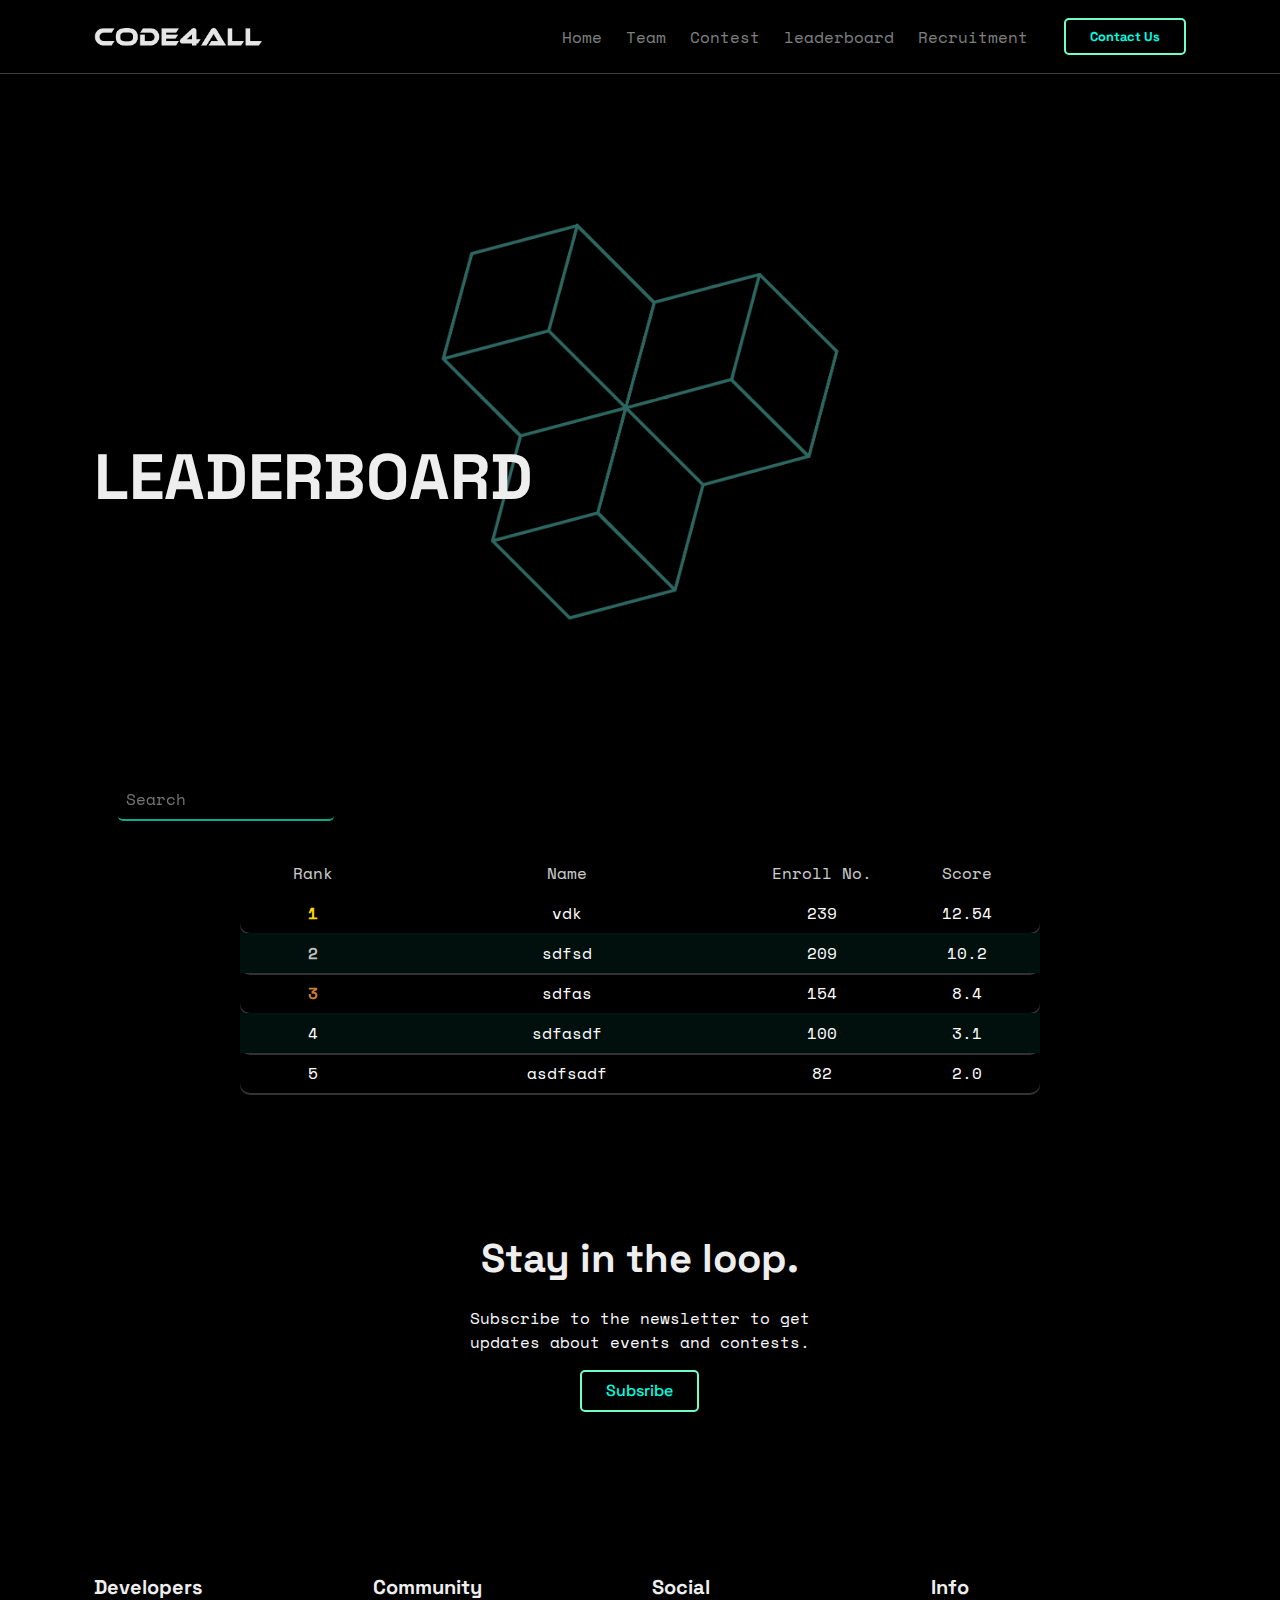
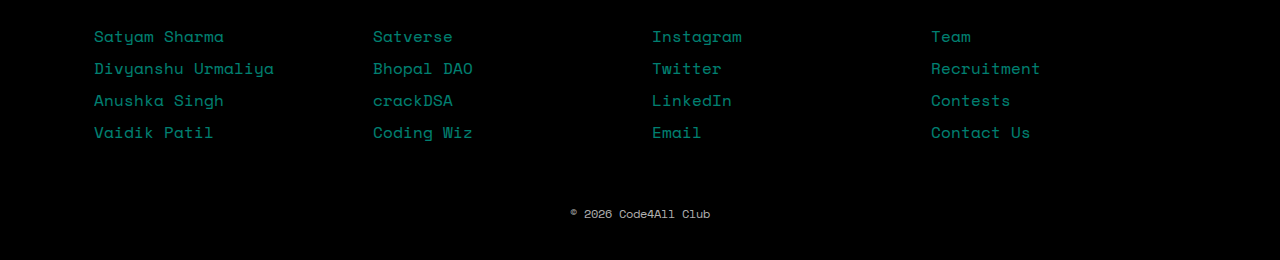
<file: leaderboard/leaderboard.html>
<!DOCTYPE html>
<html lang="en">
<head>
    <meta charset="UTF-8">
    <meta name="viewport" content="width=device-width, initial-scale=1.0">
    <title>leaderboard | code4all</title>
    <link
    href="../assets/css/parachainsc3db.css"
    rel="stylesheet"
    type="text/css"
    media="all"
>
<link
    href="../assets/css/auctionsc3db.css"
    rel="stylesheet"
    type="text/css"
    media="all"
>
<link rel="stylesheet" href="../assets/css/team.css">
<link rel="shortcut icon" type="image/ico" href="../assets/img/favicon.ico">

<link rel="stylesheet" href="style.css">
</head>
<body class="page-parachains">
    <div class="loader">
        <div class="loading-animation"></div>
    </div>

    <!-- nav bar -->

    <div class="navbar-container bg-dark">
        <nav class="navbar navbar-expand-lg navbar-dark" data-sticky="top">
            <div class="container">
                <a class="navbar-brand fade-page" href="../index.html">
                    <img src="../assets/img/code4all-typography@300x.png" alt="Code4All" class="logo">
                </a>
                <button
                    class="navbar-toggler"
                    type="button"
                    data-toggle="collapse"
                    data-target=".navbar-collapse"
                    aria-expanded="false"
                    aria-label="Toggle navigation"
                >
                    <svg
                        class="icon"
                        width="24"
                        height="24"
                        viewBox="0 0 24 24"
                        fill="none"
                        xmlns="http://www.w3.org/2000/svg"
                    >
                        <path d="M3 17C3 17.5523 3.44772 18 4 18H20C20.5523 18 21 17.5523 21 17V17C21 16.4477 20.5523 16 20 16H4C3.44772 16 3 16.4477 3 17V17ZM3 12C3 12.5523 3.44772 13 4 13H20C20.5523 13 21 12.5523 21 12V12C21 11.4477 20.5523 11 20 11H4C3.44772 11 3 11.4477 3 12V12ZM4 6C3.44772 6 3 6.44772 3 7V7C3 7.55228 3.44772 8 4 8H20C20.5523 8 21 7.55228 21 7V7C21 6.44772 20.5523 6 20 6H4Z" fill="#212529"/>
                    </svg>
                </button>
                <div class="collapse navbar-collapse justify-content-end">
                    <div class="py-2 py-lg-0">
                        <ul class="navbar-nav">
                            <li class="nav-item">
                                <a href="../index.html" class="nav-link" rel="noopener">Home</a>
                            </li>
                            <li class="nav-item">
                                <a href="../team/team.html" class="nav-link" rel="noopener">Team</a>
                            </li>
                            <li class="nav-item">
                                <a href="../contests/contest.html"
                                class="nav-link" target="_blank" rel="nofollow noopener noreferrer">Contest</a>
                            </li>
                            <li class="nav-item">
                                <a href="../leaderboard/leaderboard.html"
                                class="nav-link" target="_blank" rel="nofollow noopener noreferrer">leaderboard</a>
                            </li>
                            <li class="nav-item">
                                <a href="https://docs.google.com/forms/d/e/1FAIpQLSfzI51nTnyPT1QcL5AG7LP1KwAOg6WVxkxZF-o10E3VW7qKgA/closedform"
                                    class="nav-link" target="_blank" rel="nofollow noopener noreferrer">Recruitment</a>
                            </li>
                        </ul>
                    </div>
                    <a
                        href="https://linktr.ee/code4allrgpv"
                        target="_blank"
                        rel="nofollow noopener noreferrer"
                        class="btn btn-outline-primary ml-lg-3"
                        style="border-radius: 5px;"
                    >Contact Us</a>
                </div>
            </div>
        </nav>
    </div>

<!-- navbar end  -->

<!-- intro -->
<section class="bg-dark pd-0" id="parachains" style="padding-top: 12rem;">
    <section class="pd-0 o-hidden">
        <!-- content container -->
        <section class="content bg-dark pd-0">
            <div class="container">
                <section style="margin-top: -6rem;"  class="parachains">
                    <div class="section-hero sticky parallax" style>
                        <div class="bg-img move">
                            <img src="../leaderboard/cube3.png" alt="code4all">
                        </div>
                        <h2 class="h1 display-3">
                          LEADERBOARD
                        </h2>
                    </div>
                </section>
                <section class="wrap wrap__bottom">
                    <div class="container">
                        <div class="row mb-3">
                            <div class="col-12 col-lg-8">
                                <input id="search" class="search" placeholder="Search" oninput="search()">
                            </div>
                                <table>
                                    <thead>
                                        <tr>
                                            <td> Rank</td>
                                            <td>
                                            Name
                                            </td>
                                            <td>
                                            Enroll No.
                                            </td>
                                            <td>
                                                Score
                                            </td>
                                        </tr>
                                    </thead>
                                    <tbody>
                                        <tr>
                                            <td id="winner">1</td>
                                            <td>vdk</td>
                                            <td>239</td>
                                            <td>12.54</td>
                                        </tr>
                                        
                                        <tr>
                                            <td id="runner-up">2</td>
                                            <td>sdfsd</td>
                                            <td>209</td>
                                            <td>10.2</td>
                                        </tr>
                                        
                                        <tr>
                                            <td id="second-runner-up">3</td>
                                            <td>sdfas</td>
                                            <td>154</td>
                                            <td>8.4</td>
                                        </tr>
                                        
                                        <tr>
                                            <td>4</td>
                                            <td>sdfasdf</td>
                                            <td>100</td>
                                            <td>3.1</td>
                                        </tr>
                                        
                                        <tr>
                                            <td>5</td>
                                            <td>asdfsadf</td>
                                            <td>82</td>
                                            <td>2.0</td>
                                        </tr>
                                    </tbody>
                                </table>
                            </div>
                        </div>
                    </body>
                            </div>
                        </div>
                        <!-- co-founder -->
                       
                        <!-- mentorss & head coordinators -->
                     
                    
                    </div>
                </section>
   


<!-- intro end  -->

    <!-- footer -->

    <section class="bg-dark text-light">
        <div class="container">
            <div class="row justify-content-center">
                <div class="col-12 col-sm-12 col-lg-4 mt-3 mt-lg-0 text-center">
                    <h5 class="h1 large text-center">Stay in the loop.</h5>
                    <p>Subscribe to the newsletter to get updates about events and contests.</p>
                    <button class="btn btn-outline-primary" style="border-radius: 5px;">
                        <a href="https://forms.gle/SBT9Eq6scgmt6oEs6">Subsribe</a>
                    </button>
                </div>
            </div>
        </div>
    </section>
    <footer class="pb-4 bg-dark text-light" id="footer">
        <div class="container">
            <div class="row mb-5">
                <div class="col-6 col-sm-3 col-lg-3 mt-3 mt-lg-0">
                    <h5>Developers</h5>
                    <ul class="nav flex-column">
                        <li class="nav-item">
                            <a
                                href="https://linktr.ee/iamsatyam17"
                                target="_blank"
                                rel="nofollow noopener noreferrer"
                                class="nav-link"
                            >Satyam Sharma</a>
                        </li>
                        <li class="nav-item">
                            <a
                                href="https://www.linkedin.com/in/divyanshu-urmaliya-b542ba21b/"
                                target="_blank"
                                rel="nofollow noopener noreferrer"
                                class="nav-link"
                            >
                                Divyanshu Urmaliya
                            </a>
                        </li>
                        <li class="nav-item">
                            <a
                                href="https://www.linkedin.com/in/anushka-singh-466323228/"
                                target="_blank"
                                rel="nofollow noopener noreferrer"
                                class="nav-link"
                            >Anushka Singh</a>
                        </li>
                        <li class="nav-item">
                            <a
                                href="https://linktr.ee/vaidikpatil.vp"
                                target="_blank"
                                rel="nofollow noopener noreferrer"
                                class="nav-link"
                            >Vaidik Patil</a>
                        </li>
                    </ul>
                </div>
                <div class="col-6 col-sm-3 col-lg-3 mt-3 mt-lg-0">
                    <h5>Community</h5>
                    <ul class="nav flex-column">
                        <li class="nav-item">
                            <a
                                href="https://instagram.com/satverse"
                                target="_blank"
                                rel="nofollow noopener noreferrer"
                                class="nav-link"
                            >Satverse</a>
                        </li>
                        <li class="nav-item">
                            <a
                                href="https://www.instagram.com/bhopal_dao"
                                target="_blank"
                                rel="nofollow noopener noreferrer"
                                class="nav-link"
                            >Bhopal DAO</a>
                        </li>
                        <li class="nav-item">
                            <a
                                href="https://chat.whatsapp.com/JzIZeceN6acHCC95txKiSE"
                                target="_blank"
                                rel="nofollow noopener noreferrer"
                                class="nav-link"
                            >crackDSA</a>
                        </li>
                        <li class="nav-item">
                            <a
                                href="https://chat.whatsapp.com/JCcEzTfIePND4xT5r6zDiM"
                                target="_blank"
                                rel="nofollow noopener noreferrer"
                                class="nav-link"
                            >Coding Wiz</a>
                        </ul>
                    </div>
                    <div class="col-6 col-sm-3 col-lg-3 mt-3 mt-lg-0">
                        <h5>Social</h5>
                        <ul class="nav flex-column">
                            <li class="nav-item">
                                <a
                                    href="https://www.instagram.com/code4allrgpv/"
                                    target="_blank"
                                    rel="nofollow noopener noreferrer"
                                    class="nav-link"
                                >Instagram</a>
                            </li>
                            <li class="nav-item">
                                <a
                                    href="https://twitter.com/code4allrgpv"
                                    target="_blank"
                                    rel="nofollow noopener noreferrer"
                                    class="nav-link"
                                >Twitter</a>
                            </li>
                            <li class="nav-item">
                                <a
                                    href="https://www.linkedin.com/company/code4all-rgpv/mycompany/"
                                    target="_blank"
                                    rel="nofollow noopener noreferrer"
                                    class="nav-link"
                                >LinkedIn</a>
                            </li>
                            <li class="nav-item">
                                <a
                                    href="code4all2023@gmail.com"
                                    target="_blank"
                                    rel="nofollow noopener noreferrer"
                                    class="nav-link"
                                >Email</a>
                            </li>
                        </ul>
                    </div>
                    <div class="col-6 col-sm-3 col-lg-3 mt-3 mt-lg-0">
                        <h5>Info</h5>
                        <ul class="nav flex-column">
                            <li class="nav-item">
                                <a href="team.html" rel="nofollow noopener noreferrer" class="nav-link">Team</a>
                            </li>
                            <li class="nav-item">
                                <a
                                    href="https://docs.google.com/forms/d/e/1FAIpQLSfzI51nTnyPT1QcL5AG7LP1KwAOg6WVxkxZF-o10E3VW7qKgA/closedform"
                                    target="_blank"
                                    rel="nofollow noopener noreferrer"
                                    class="nav-link"
                                >Recruitment</a>
                            </li>
                            <li class="nav-item">
                                <a
                                    href="../contests/contest.html"
                                    target="_blank"
                                    rel="nofollow noopener noreferrer"
                                    class="nav-link"
                                >Contests</a>
                            </li>
                            <li class="nav-item">
                                <a
                                    href="https://linktr.ee/code4allrgpv"
                                    target="_blank"
                                    rel="nofollow noopener noreferrer"
                                    class="nav-link"
                                >Contact Us</a>
                            </li>
                        </ul>
                    </div>
                </div>
                <div class="row justify-content-center">
                    <div class="col col-md-auto text-center">
                        <small class="text-muted">
                            &copy;
                            <script type="text/JavaScript">document.write(new Date().getFullYear());</script>
                            Code4All Club
                        </small>
                    </div>
                </div>
            </div>
        </footer>
        <a
            href="#"
            class="btn back-to-top btn-primary btn-round"
            data-smooth-scroll
            data-aos="fade-up"
            data-aos-anchor="section:last-of-type"
            data-aos-mirror="true"
            data-aos-once="false"
        >
            <svg
                class="icon"
                width="24px"
                height="24px"
                viewBox="0 0 24 24"
                version="1.1"
                xmlns="http://www.w3.org/2000/svg"
                xmlns:xlink="http://www.w3.org/1999/xlink"
            >
                <title>Icon For Arrow-up</title>
                <g
                    stroke="none"
                    stroke-width="1"
                    fill="none"
                    fill-rule="evenodd"
                >
                    <polygon points="0 0 24 0 24 24 0 24" opacity="0"></polygon>
                    <rect
                        fill="#000000"
                        x="11"
                        y="5"
                        width="2"
                        height="14"
                        rx="1"
                    ></rect>
                    <path d="M6.70710678,12.7071068 C6.31658249,13.0976311 5.68341751,13.0976311 5.29289322,12.7071068 C4.90236893,12.3165825 4.90236893,11.6834175 5.29289322,11.2928932 L11.2928932,5.29289322 C11.6714722,4.91431428 12.2810586,4.90106866 12.6757246,5.26284586 L18.6757246,10.7628459 C19.0828436,11.1360383 19.1103465,11.7686056 18.7371541,12.1757246 C18.3639617,12.5828436 17.7313944,12.6103465 17.3242754,12.2371541 L12.0300757,7.38413782 L6.70710678,12.7071068 Z" fill="#000000" fill-rule="nonzero"></path>
                </g>
            </svg>
        </a>
        <!-- Required vendor scripts (Do not remove) -->
        <script type="text/javascript" src="../assets/js/scripts.min.js"></script>
        <!-- CUSTOM scripts (Do not remove) -->
        <script type="text/javascript" src="../assets/pages/parachains/parachains.min.js"></script>
        <script type="text/javascript" src="../assets/js/utmProcessor.js"></script>
        
        <!-- footer end -->
</body>
</html>
</file>
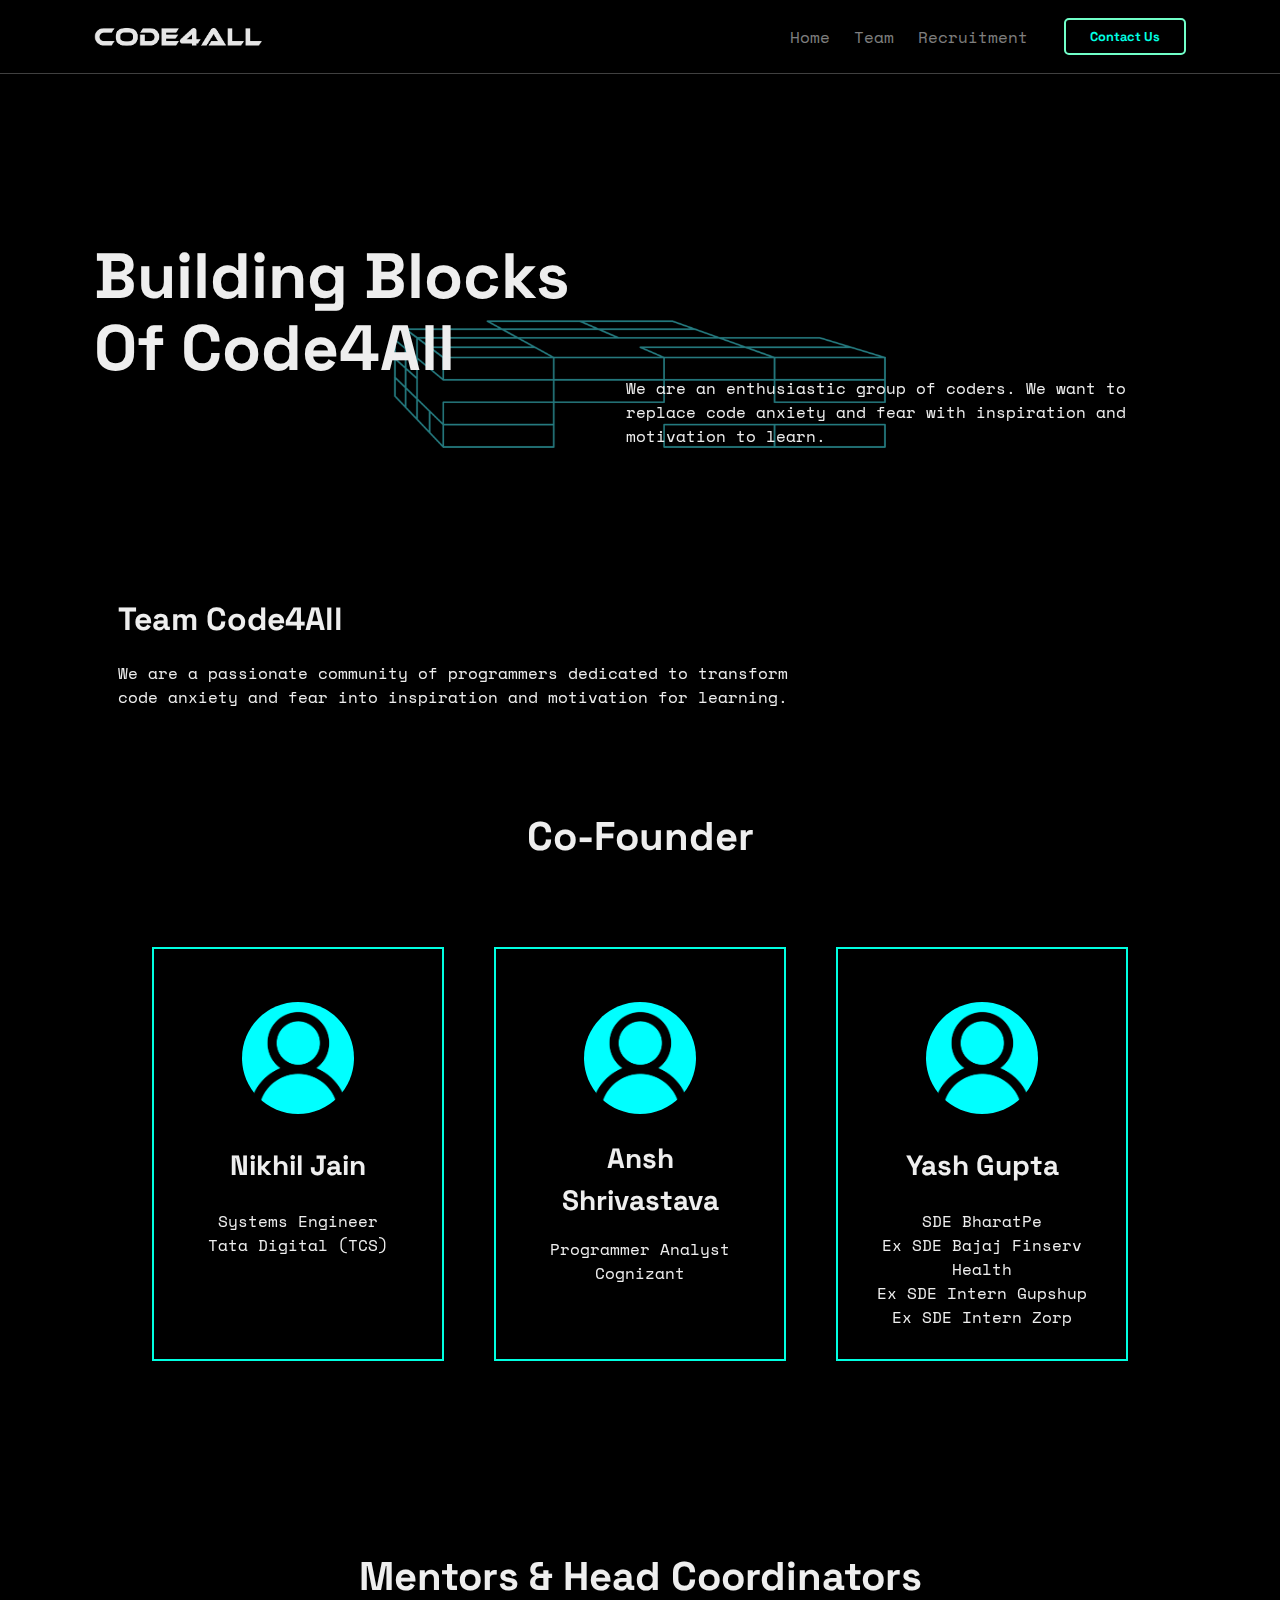
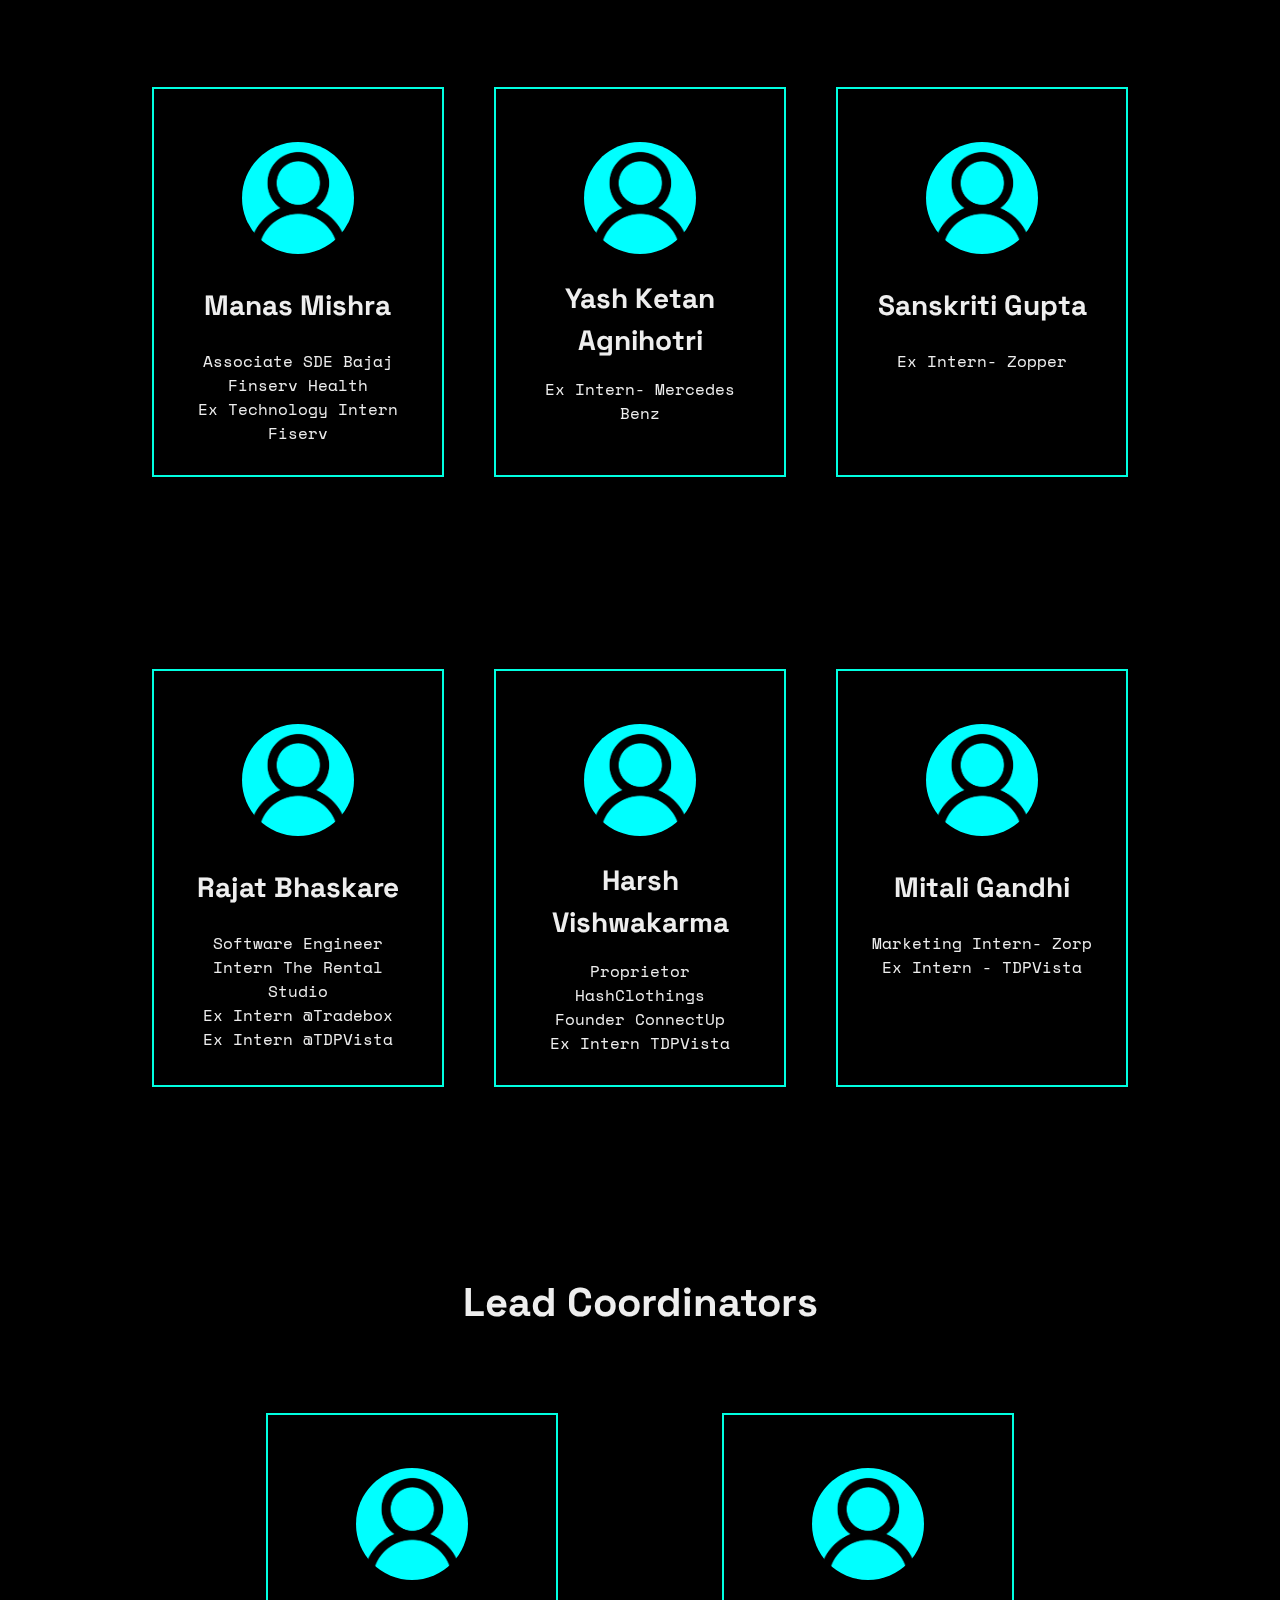
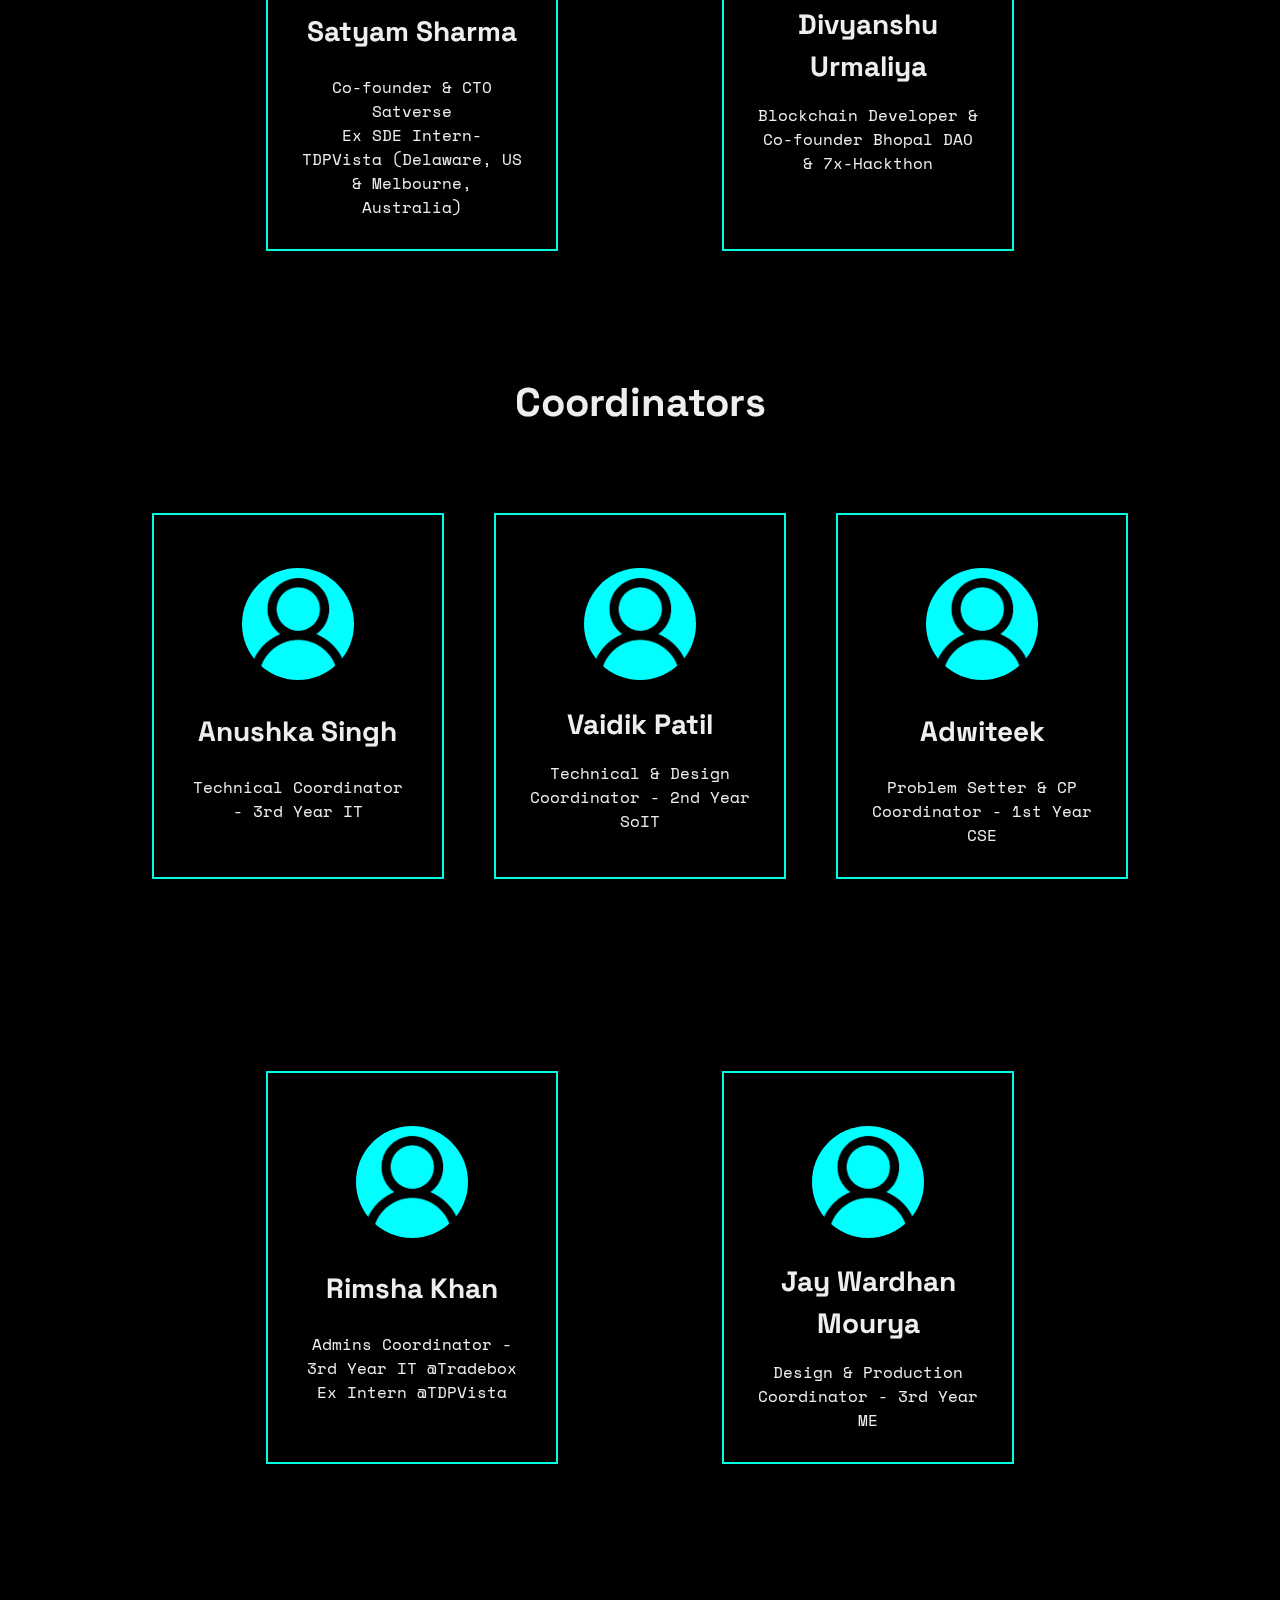
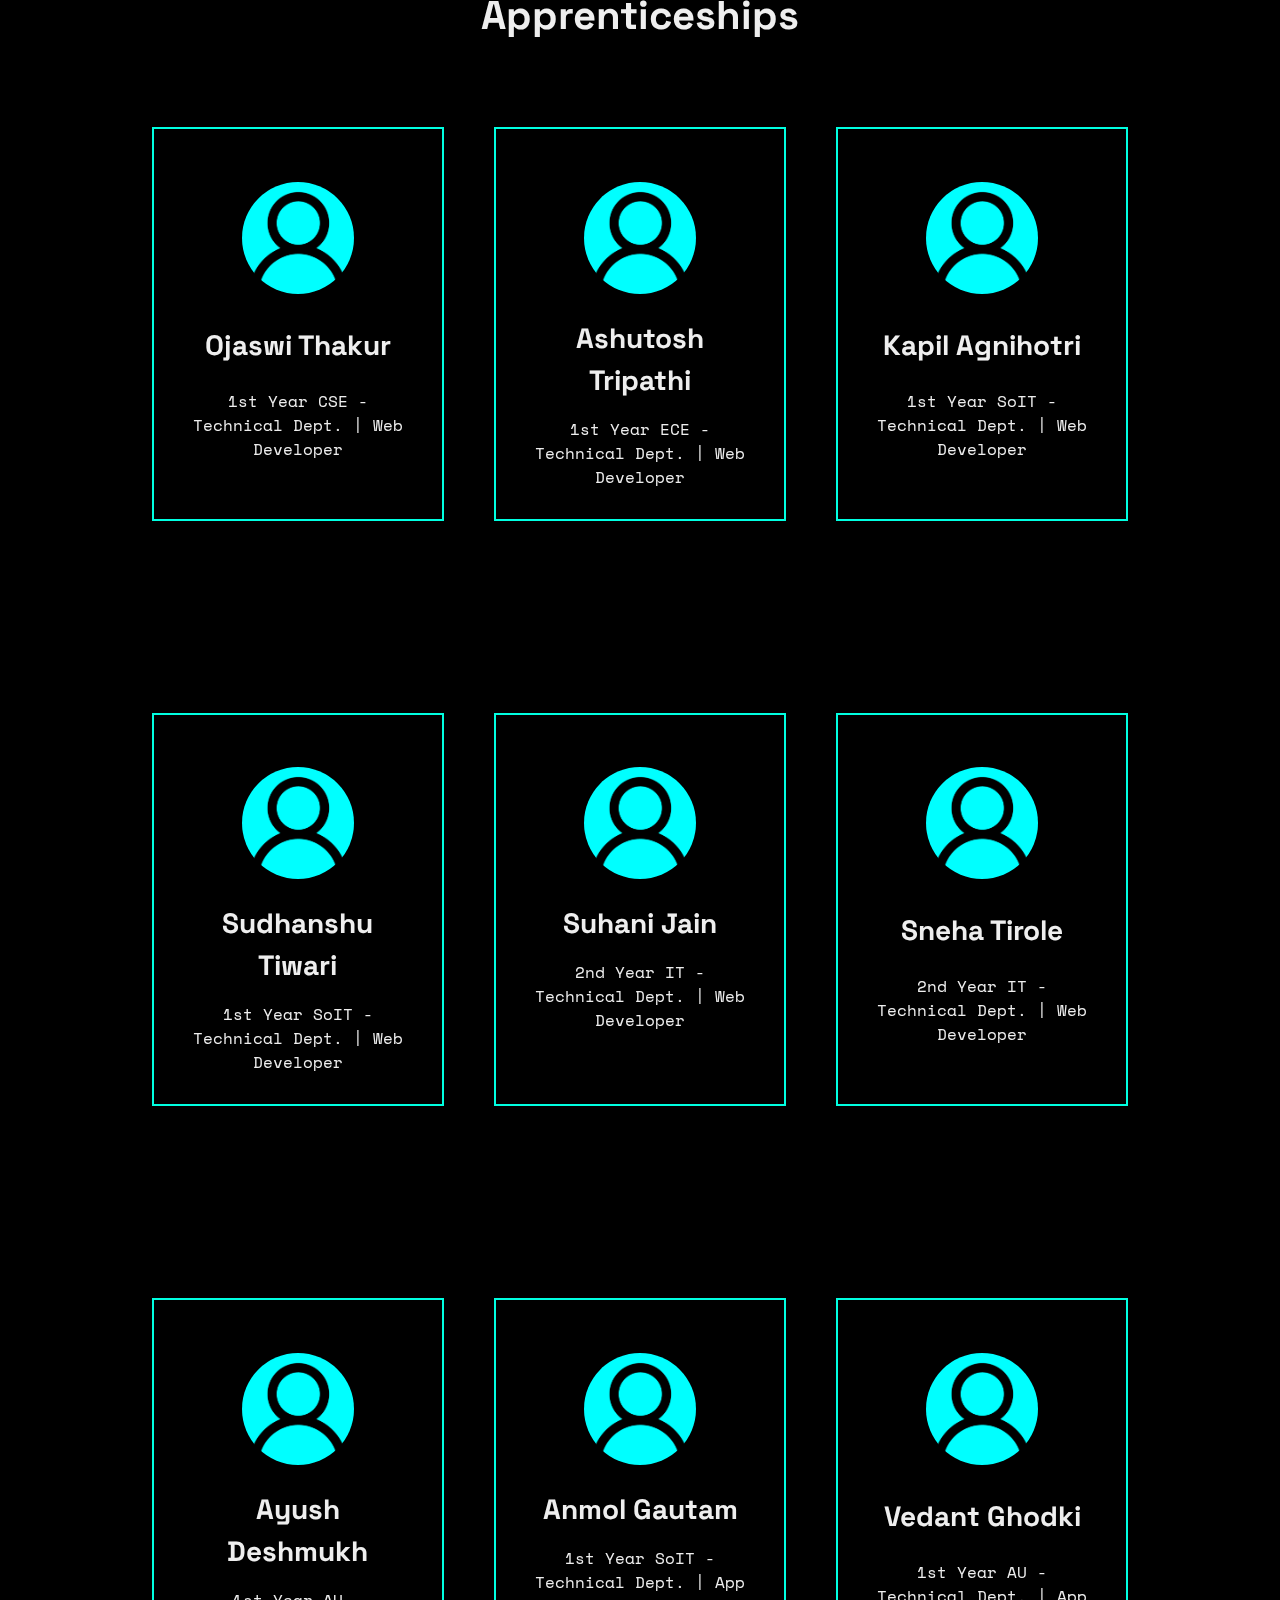
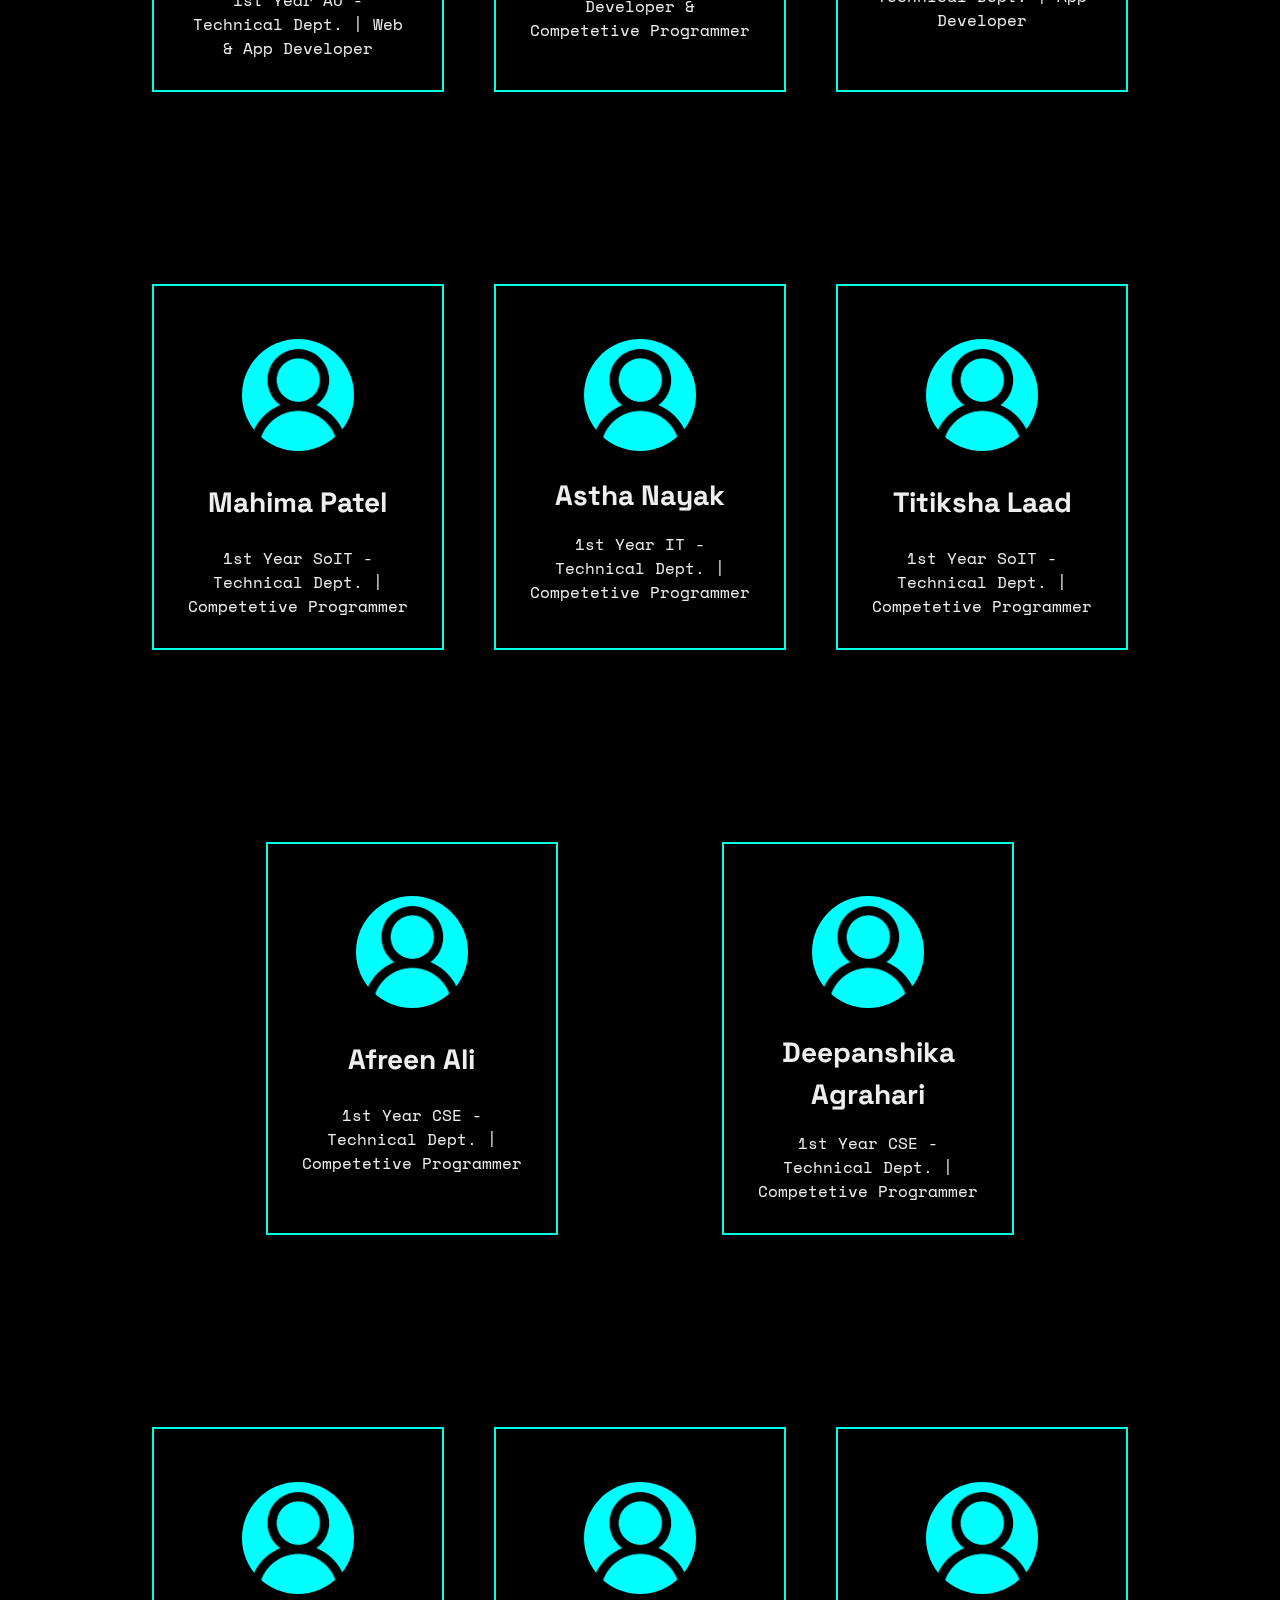
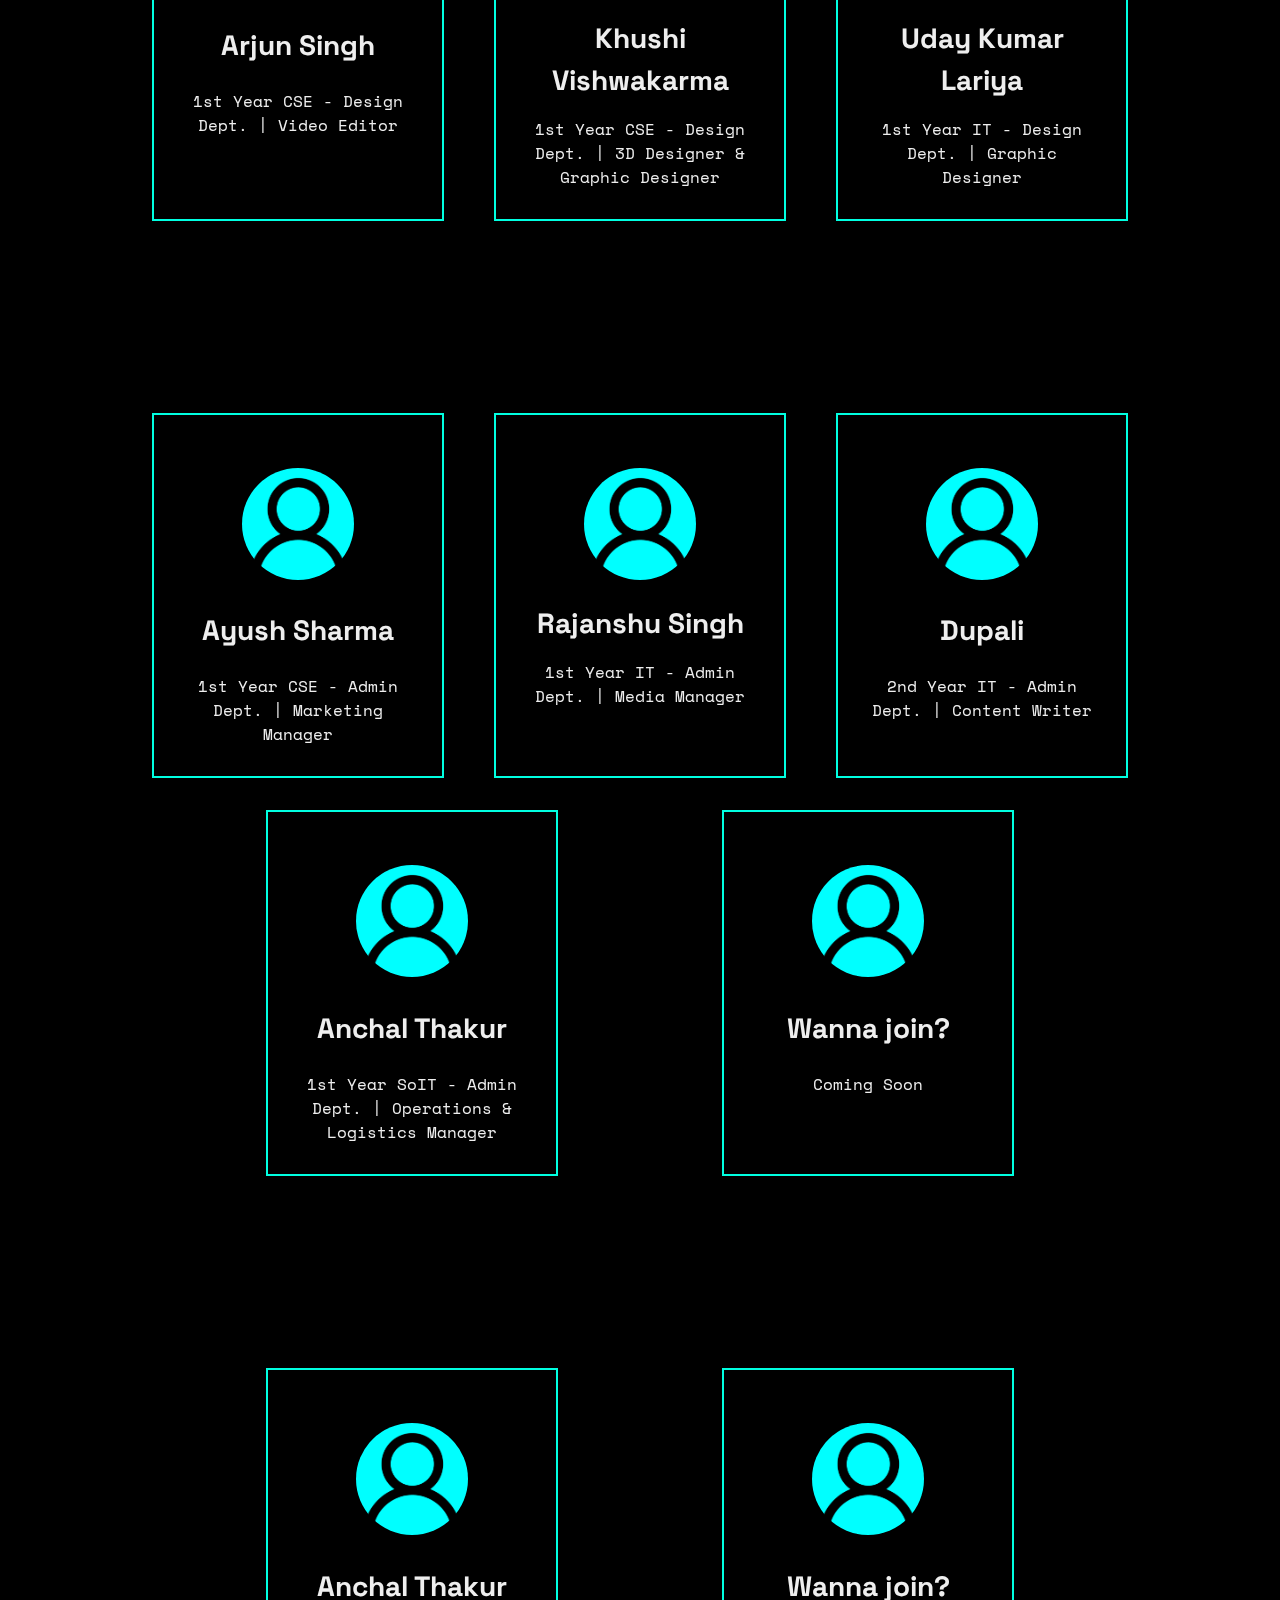
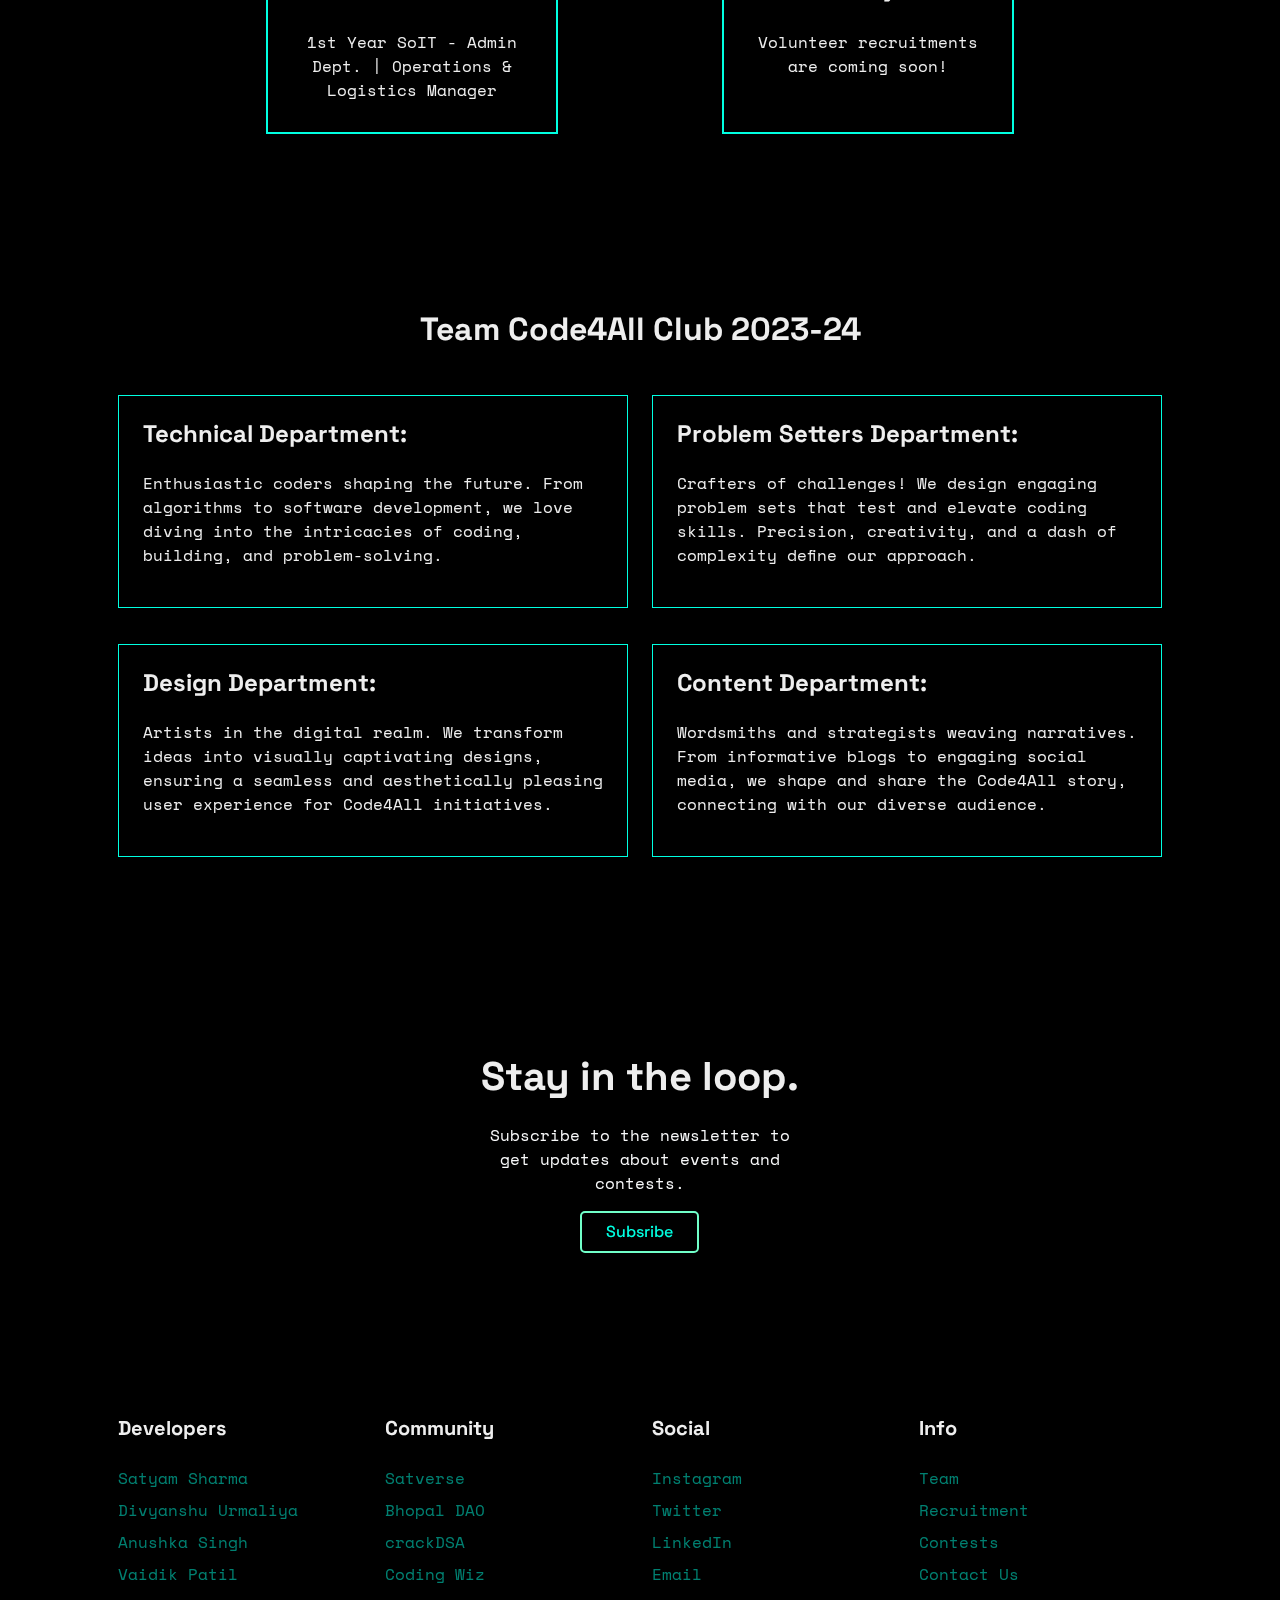
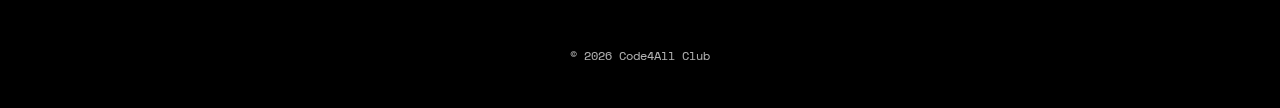
<file: team/team.html>
<!doctype html>
<html lang="en">
    <head>
        <meta http-equiv="content-type" content="text/html;charset=utf-8">
        <title>Team | Code4All</title>
        <link
            href="../assets/css/parachainsc3db.css"
            rel="stylesheet"
            type="text/css"
            media="all"
        >
        <link
            href="../assets/css/auctionsc3db.css"
            rel="stylesheet"
            type="text/css"
            media="all"
        >
        <link rel="stylesheet" href="../assets/css/team.css">
        <link rel="shortcut icon" type="image/ico" href="../assets/img/favicon.ico">
    </head>
    <body class="page-parachains">
        <div class="loader">
            <div class="loading-animation"></div>
        </div>
        <!-- navbar -->
        <div class="navbar-container bg-dark">
            <nav class="navbar navbar-expand-lg navbar-dark" data-sticky="top">
                <div class="container">
                    <a class="navbar-brand fade-page" href="../index.html">
                        <img src="../assets/img/code4all-typography@300x.png" alt="Code4All" class="logo">
                    </a>
                    <button
                        class="navbar-toggler"
                        type="button"
                        data-toggle="collapse"
                        data-target=".navbar-collapse"
                        aria-expanded="false"
                        aria-label="Toggle navigation"
                    >
                        <svg
                            class="icon"
                            width="24"
                            height="24"
                            viewBox="0 0 24 24"
                            fill="none"
                            xmlns="http://www.w3.org/2000/svg"
                        >
                            <path d="M3 17C3 17.5523 3.44772 18 4 18H20C20.5523 18 21 17.5523 21 17V17C21 16.4477 20.5523 16 20 16H4C3.44772 16 3 16.4477 3 17V17ZM3 12C3 12.5523 3.44772 13 4 13H20C20.5523 13 21 12.5523 21 12V12C21 11.4477 20.5523 11 20 11H4C3.44772 11 3 11.4477 3 12V12ZM4 6C3.44772 6 3 6.44772 3 7V7C3 7.55228 3.44772 8 4 8H20C20.5523 8 21 7.55228 21 7V7C21 6.44772 20.5523 6 20 6H4Z" fill="#212529"/>
                        </svg>
                    </button>
                    <div class="collapse navbar-collapse justify-content-end">
                        <div class="py-2 py-lg-0">
                            <ul class="navbar-nav">
                                <li class="nav-item">
                                    <a href="../index.html" class="nav-link" rel="noopener">Home</a>
                                </li>
                                <li class="nav-item">
                                    <a href="../team/team.html" class="nav-link" rel="noopener">Team</a>
                                </li>
                                <li class="nav-item">
                                    <a
                                        href="https://docs.google.com/forms/d/e/1FAIpQLSfzI51nTnyPT1QcL5AG7LP1KwAOg6WVxkxZF-o10E3VW7qKgA/closedform"
                                        class="nav-link"
                                        target="_blank"
                                        rel="nofollow noopener noreferrer"
                                    >Recruitment</a>
                                </li>
                            </ul>
                        </div>
                        <a
                            href="https://linktr.ee/code4allrgpv"
                            target="_blank"
                            rel="nofollow noopener noreferrer"
                            class="btn btn-outline-primary ml-lg-3"
                            style="border-radius: 5px;"
                        >Contact Us</a>
                    </div>
                </div>
            </nav>
        </div>
        <!-- main content -->
        <section class="bg-dark pd-0" id="parachains" style="padding-top: 9rem;">
            <section class="pd-0 o-hidden">
                <!-- content container -->
                <section class="content bg-dark pd-0">
                    <div class="container">
                        <section class="parachains">
                            <div class="section-hero sticky parallax" style>
                                <div class="bg-img move">
                                    <img src="../assets/img/boxes_graph.png" alt="code4all">
                                </div>
                                <h2 class="h1 display-3">
                                    Building Blocks Of Code4All
                                </h2>
                            </div>
                            <div class="wrap position-relative">
                                <div class="wrap-right">
                                    <p>
                                        We are an enthusiastic group of coders. We want to replace code anxiety and fear with inspiration and motivation to learn.
                                    </p>
                                </div>
                            </div>
                        </section>
                        <section class="wrap wrap__bottom">
                            <div class="container">
                                <div class="row mb-3">
                                    <div class="col-12 col-lg-8">
                                        <h2>Team Code4All</h2>
                                        <p>
                                            We are a passionate community of programmers dedicated to transform code anxiety and fear into inspiration and motivation for learning.
                                        </p>
                                    </div>
                                </div>
                                <!-- co-founder -->
                                <section class="take-flight">
                                    <h2 class="h1 large">
                                        Co-Founder
                                    </h2>
                                    <div class="flight-select-wrap section parallax">
                                        <div class="flight-select box-outlines">
                                            <div class="circle">
                                                <img src="../assets/img/face id card.png">
                                            </div>
                                            <h3 style="text-align: center;">Nikhil Jain</h3>
                                            <p>
                                                Systems Engineer
                                                <br>
                                                Tata Digital (TCS)
                                            </p>
                                        </div>
                                        <div class="flight-select box-outlines">
                                            <div class="circle">
                                                <img src="../assets/img/face id card.png">
                                            </div>
                                            <h3 style="text-align: center; line-height: 1.5;">Ansh Shrivastava</h3>
                                            <p> Programmer Analyst Cognizant</p>
                                        </div>
                                        <div class="flight-select box-outlines">
                                            <div class="circle">
                                                <img src="../assets/img/face id card.png">
                                            </div>
                                            <h3 style="text-align: center;">Yash Gupta</h3>
                                            <p>
                                                SDE BharatPe
                                                <br>
                                                Ex SDE Bajaj Finserv Health
                                                <br>
                                                Ex SDE Intern Gupshup
                                                <br>
                                                Ex SDE Intern Zorp
                                            </p>
                                        </div>
                                    </div>
                                </section>
                                <!-- mentorss & head coordinators -->
                                <section class="take-flight">
                                    <h2 class="h1 large">
                                        Mentors & Head Coordinators
                                    </h2>
                                    <!-- doubt in align here -->
                                    <div class="flight-select-wrap section parallax">
                                        <div class="flight-select box-outlines">
                                            <div class="circle">
                                                <img src="../assets/img/face id card.png">
                                            </div>
                                            <h3 style="text-align: center;">Manas Mishra</h3>
                                            <p>
                                                Associate SDE Bajaj Finserv Health
                                                <br>
                                                Ex Technology Intern Fiserv
                                            </p>
                                        </div>
                                        <div class="flight-select box-outlines">
                                            <div class="circle">
                                                <img src="../assets/img/face id card.png">
                                            </div>
                                            <h3 style="text-align: center; line-height: 1.5;">Yash Ketan Agnihotri</h3>
                                            <p> Ex Intern- Mercedes Benz</p>
                                        </div>
                                        <div class="flight-select box-outlines">
                                            <div class="circle">
                                                <img src="../assets/img/face id card.png">
                                            </div>
                                            <h3 style="text-align: center;">Sanskriti Gupta</h3>
                                            <div> Ex Intern- Zopper</div>
                                        </div>
                                    </div>
                                    <div class="flight-select-wrap section parallax">
                                        <div class="flight-select box-outlines">
                                            <div class="circle">
                                                <img src="../assets/img/face id card.png">
                                            </div>
                                            <h3 style="text-align: center;">Rajat Bhaskare</h3>
                                            Software Engineer Intern The Rental Studio
                                            <br>
                                            Ex Intern @Tradebox
                                            <br>
                                            Ex Intern @TDPVista
                                        </div>
                                        <div class="flight-select box-outlines">
                                            <div class="circle">
                                                <img src="../assets/img/face id card.png">
                                            </div>
                                            <h3 style="text-align: center; line-height: 1.5;">Harsh Vishwakarma</h3>
                                            <p>
                                                Proprietor HashClothings
                                                <br>
                                                Founder ConnectUp
                                                <br>
                                                Ex Intern TDPVista
                                            </p>
                                        </div>
                                        <div class="flight-select box-outlines">
                                            <div class="circle">
                                                <img src="../assets/img/face id card.png">
                                            </div>
                                            <h3 style="text-align: center;">Mitali Gandhi</h3>
                                            <p>
                                                Marketing Intern- Zorp
                                                <br>
                                                Ex Intern - TDPVista
                                            </p>
                                        </div>
                                    </div>
                                    <section class="take-flight">
                                        <h2 class="h1 large">
                                            Lead Coordinators
                                        </h2>
                                        <div class="flight-select-wrap section parallax">
                                            <div class="flight-select box-outlines">
                                                <div class="circle">
                                                    <img src="../assets/img/face id card.png">
                                                </div>
                                                <h3 style="text-align: center;">Satyam Sharma</h3>
                                                <p>
                                                    Co-founder & CTO Satverse
                                                    <br>
                                                    Ex SDE Intern- TDPVista (Delaware, US & Melbourne, Australia)
                                                </p>
                                            </div>
                                            <div class="flight-select box-outlines">
                                                <div class="circle">
                                                    <img src="../assets/img/face id card.png">
                                                </div>
                                                <h3 style="text-align: center; line-height: 1.5;"> Divyanshu Urmaliya</h3>
                                                <p>Blockchain Developer & Co-founder Bhopal DAO & 7x-Hackthon</p>
                                            </div>
                                        </div>
                                    </section>
                                    <h2 class="h1 large">
                                        Coordinators
                                    </h2>
                                    <!-- doubt in align here -->
                                    <div class="flight-select-wrap section parallax">
                                        <div class="flight-select box-outlines">
                                            <div class="circle">
                                                <img src="../assets/img/face id card.png">
                                            </div>
                                            <h3 style="text-align: center;">Anushka Singh</h3>
                                            <p>Technical Coordinator - 3rd Year IT</p>
                                        </div>
                                        <div class="flight-select box-outlines">
                                            <div class="circle">
                                                <img src="../assets/img/face id card.png">
                                            </div>
                                            <h3 style="text-align: center; line-height: 1.5;">Vaidik Patil</h3>
                                            <p> Technical & Design Coordinator - 2nd Year SoIT</p>
                                        </div>
                                        <div class="flight-select box-outlines">
                                            <div class="circle">
                                                <img src="../assets/img/face id card.png">
                                            </div>
                                            <h3 style="text-align: center;">Adwiteek</h3>
                                            <div>Problem Setter & CP Coordinator - 1st Year CSE</div>
                                        </div>
                                    </div>
                                    <div class="flight-select-wrap section parallax">
                                        <div class="flight-select box-outlines">
                                            <div class="circle">
                                                <img src="../assets/img/face id card.png">
                                            </div>
                                            <h3 style="text-align: center;"> Rimsha Khan</h3>
                                            Admins Coordinator - 3rd Year IT
    @Tradebox
                                            <br>
                                            Ex Intern @TDPVista
                                        </div>
                                        <div class="flight-select box-outlines">
                                            <div class="circle">
                                                <img src="../assets/img/face id card.png">
                                            </div>
                                            <h3 style="text-align: center; line-height: 1.5;">Jay Wardhan Mourya</h3>
                                            <p>
                                                Design & Production Coordinator - 3rd Year ME
                                            </p>
                                        </div>
                                    </div>
                                    <h2 class="h1 large">
                                        Apprenticeships
                                    </h2>
                                    <!-- doubt in align here -->
                                    <div class="flight-select-wrap section parallax">
                                        <div class="flight-select box-outlines">
                                            <div class="circle">
                                                <img src="../assets/img/face id card.png">
                                            </div>
                                            <h3 style="text-align: center;">Ojaswi Thakur</h3>
                                            <p>
                                                1st Year CSE - Technical Dept. | Web Developer
                                            </p>
                                        </div>
                                        <div class="flight-select box-outlines">
                                            <div class="circle">
                                                <img src="../assets/img/face id card.png">
                                            </div>
                                            <h3 style="text-align: center; line-height: 1.5;"> Ashutosh Tripathi</h3>
                                            <p>1st Year ECE - Technical Dept. | Web Developer</p>
                                        </div>
                                        <div class="flight-select box-outlines">
                                            <div class="circle">
                                                <img src="../assets/img/face id card.png">
                                            </div>
                                            <h3 style="text-align: center;">Kapil Agnihotri</h3>
                                            <div>
                                                1st Year SoIT - Technical Dept. | Web Developer
                                            </div>
                                        </div>
                                    </div>
                                    <div class="flight-select-wrap section parallax">
                                        <div class="flight-select box-outlines">
                                            <div class="circle">
                                                <img src="../assets/img/face id card.png">
                                            </div>
                                            <h3 style="text-align: center;line-height: 1.5;">Sudhanshu Tiwari</h3>
                                            <p>
                                                1st Year SoIT - Technical Dept. | Web Developer
                                            </p>
                                        </div>
                                        <div class="flight-select box-outlines">
                                            <div class="circle">
                                                <img src="../assets/img/face id card.png">
                                            </div>
                                            <h3 style="text-align: center; line-height: 1.5;">
                                                Suhani Jain
                                            </h3>
                                            <p>2nd Year IT - Technical Dept. | Web Developer</p>
                                        </div>
                                        <div class="flight-select box-outlines">
                                            <div class="circle">
                                                <img src="../assets/img/face id card.png">
                                            </div>
                                            <h3 style="text-align: center;">Sneha Tirole</h3>
                                            <div>2nd Year IT - Technical Dept. | Web Developer</div>
                                        </div>
                                    </div>
                                    <div class="flight-select-wrap section parallax">
                                        <div class="flight-select box-outlines">
                                            <div class="circle">
                                                <img src="../assets/img/face id card.png">
                                            </div>
                                            <h3 style="text-align: center;line-height: 1.5;">Ayush Deshmukh</h3>
                                            <p>
                                                1st Year AU - Technical Dept. | Web & App Developer
                                            </p>
                                        </div>
                                        <div class="flight-select box-outlines">
                                            <div class="circle">
                                                <img src="../assets/img/face id card.png">
                                            </div>
                                            <h3 style="text-align: center; line-height: 1.5;">
                                                Anmol Gautam
                                            </h3>
                                            <p>1st Year SoIT - Technical Dept. | App Developer & Competetive Programmer</p>
                                        </div>
                                        <div class="flight-select box-outlines">
                                            <div class="circle">
                                                <img src="../assets/img/face id card.png">
                                            </div>
                                            <h3 style="text-align: center;"> Vedant Ghodki</h3>
                                            <div>    1st Year AU - Technical Dept. | App Developer</div>
                                        </div>
                                    </div>
                                    <div class="flight-select-wrap section parallax">
                                        <div class="flight-select box-outlines">
                                            <div class="circle">
                                                <img src="../assets/img/face id card.png">
                                            </div>
                                            <h3 style="text-align: center;">Mahima Patel</h3>
                                            <p>
                                                1st Year SoIT - Technical Dept. | Competetive Programmer
                                            </p>
                                        </div>
                                        <div class="flight-select box-outlines">
                                            <div class="circle">
                                                <img src="../assets/img/face id card.png">
                                            </div>
                                            <h3 style="text-align: center; line-height: 1.5;">
                                                Astha Nayak
                                            </h3>
                                            <p>1st Year IT - Technical Dept. | Competetive Programmer</p>
                                        </div>
                                        <div class="flight-select box-outlines">
                                            <div class="circle">
                                                <img src="../assets/img/face id card.png">
                                            </div>
                                            <h3 style="text-align: center;">Titiksha Laad</h3>
                                            <div>       1st Year SoIT - Technical Dept. | Competetive Programmer</div>
                                        </div>
                                    </div>
                                    <div class="flight-select-wrap section parallax">
                                        <div class="flight-select box-outlines">
                                            <div class="circle">
                                                <img src="../assets/img/face id card.png">
                                            </div>
                                            <h3 style="text-align: center;">  Afreen Ali</h3>
                                            <p>
                                                1st Year CSE - Technical Dept. | Competetive Programmer
                                            </p>
                                        </div>
                                        <div class="flight-select box-outlines">
                                            <div class="circle">
                                                <img src="../assets/img/face id card.png">
                                            </div>
                                            <h3 style="text-align: center; line-height: 1.5;">
                                                Deepanshika Agrahari
                                            </h3>
                                            <p>1st Year CSE - Technical Dept. | Competetive Programmer</p>
                                        </div>
                                    </div>
                                    <div class="flight-select-wrap section parallax">
                                        <div class="flight-select box-outlines">
                                            <div class="circle">
                                                <img src="../assets/img/face id card.png">
                                            </div>
                                            <h3 style="text-align: center;">Arjun Singh</h3>
                                            <div>1st Year CSE - Design Dept. | Video Editor</div>
                                        </div>
                                        <div class="flight-select box-outlines">
                                            <div class="circle">
                                                <img src="../assets/img/face id card.png">
                                            </div>
                                            <h3 style="text-align: center; line-height: 1.5;">   Khushi Vishwakarma</h3>
                                            <p>
                                                1st Year CSE - Design Dept. | 3D Designer & Graphic Designer
                                            </p>
                                        </div>
                                        <div class="flight-select box-outlines">
                                            <div class="circle">
                                                <img src="../assets/img/face id card.png">
                                            </div>
                                            <h3 style="text-align: center; line-height: 1.5;">
                                                Uday Kumar Lariya
                                            </h3>
                                            <p>
                                                1st Year IT - Design Dept. | Graphic Designer
                                            </p>
                                        </div>
                                    </div>
                                    <div class="flight-select-wrap section parallax">
                                        <div class="flight-select box-outlines">
                                            <div class="circle">
                                                <img src="../assets/img/face id card.png">
                                            </div>
                                            <h3 style="text-align: center;"> Ayush Sharma</h3>
                                            <p>
                                                1st Year CSE - Admin Dept. | Marketing Manager
                                            </p>
                                        </div>
                                        <div class="flight-select box-outlines">
                                            <div class="circle">
                                                <img src="../assets/img/face id card.png">
                                            </div>
                                            <h3 style="text-align: center; line-height: 1.5;">
                                                Rajanshu Singh
                                            </h3>
                                            <p>
                                                1st Year IT - Admin Dept. | Media Manager
                                            </p>
                                        </div>
                                        <div class="flight-select box-outlines">
                                            <div class="circle">
                                                <img src="../assets/img/face id card.png">
                                            </div>
                                            <h3 style="text-align: center;"> Dupali</h3>
                                            <div>
                                                2nd Year IT - Admin Dept. | Content Writer
                                            </div>
                                        </div>
                                        <div class="flight-select box-outlines">
                                            <div class="circle">
                                                <img src="../assets/img/face id card.png">
                                            </div>
                                            <h3 style="text-align: center;">Anchal Thakur</h3>
                                            <div>
                                                1st Year SoIT - Admin Dept. | Operations & Logistics Manager
                                            </div>
                                        </div>
                                        <div class="flight-select box-outlines">
                                            <div class="circle">
                                                <img src="../assets/img/face id card.png">
                                            </div>
                                            <h3 style="text-align: center;">Wanna join?</h3>
                                            <div>
                                                Coming Soon
                                            </div>
                                        </div>
                                    </div>
                                    <div class="flight-select-wrap section parallax">
                                        <div class="flight-select box-outlines">
                                            <div class="circle">
                                                <img src="../assets/img/face id card.png">
                                            </div>
                                            <h3 style="text-align: center;">Anchal Thakur</h3>
                                            <div>
                                                1st Year SoIT - Admin Dept. | Operations & Logistics Manager
                                            </div>
                                        </div>
                                        <div class="flight-select box-outlines">
                                            <div class="circle">
                                                <img src="../assets/img/face id card.png">
                                            </div>
                                            <h3 style="text-align: center;">Wanna join?</h3>
                                            <div>
                                                Volunteer recruitments are coming soon!
                                            </div>
                                        </div>
                                    </div>
                                </section>
                                <section class="wrap wrap__bottom">
                                    <div class="container p-0">
                                        <div class="row mb-3">
                                            <div class="col-12 text-center">
                                                <h2> Team Code4All Club 2023-24</h2>
                                            </div>
                                        </div>
                                        <div class="row">
                                            <div class="col-12 col-md-6 col-lg-6 mb-4">
                                                <div class="border border-primary px-3 pt-3 pb-3 h-100">
                                                    <h4>
                                                        Technical Department:
                                                    </h4>
                                                    <p>
                                                        Enthusiastic coders shaping the future. From algorithms to software development, we love diving into the intricacies of coding, building, and problem-solving.
                                                    </p>
                                                </div>
                                            </div>
                                            <div class="col-12 col-md-6 col-lg-6 mb-4">
                                                <div class="border border-primary px-3 pt-3 pb-3 h-100">
                                                    <h4>
                                                        Problem Setters Department:
                                                    </h4>
                                                    <p>
                                                        Crafters of challenges! We design engaging problem sets that test and elevate coding skills. Precision, creativity, and a dash of complexity define our approach.
                                                    </p>
                                                </div>
                                            </div>
                                            <div class="col-12 col-md-6 col-lg-6 mb-4">
                                                <div class="border border-primary px-3 pt-3 pb-3 h-100">
                                                    <h4>Design Department:</h4>
                                                    <p>
                                                        Artists in the digital realm. We transform ideas into visually captivating designs, ensuring a seamless and aesthetically pleasing user experience for Code4All initiatives.
                                                    </p>
                                                </div>
                                            </div>
                                            <div class="col-12 col-md-6 col-lg-6 mb-4">
                                                <div class="border border-primary px-3 pt-3 pb-3 h-100">
                                                    <h4>
                                                        Content Department:
                                                    </h4>
                                                    <p>
                                                        Wordsmiths and strategists weaving narratives. From informative blogs to engaging social media, we shape and share the Code4All story, connecting with our diverse audience.
                                                    </p>
                                                </div>
                                            </div>
                                        </div>
                                    </div>
                                </section>
                            </div>
                        </section>
                        <!-- footer -->
                        <!-- footer -->
                        <section class="bg-dark text-light">
                            <div class="container">
                                <div class="row justify-content-center">
                                    <div class="col-12 col-sm-12 col-lg-4 mt-3 mt-lg-0 text-center">
                                        <h5 class="h1 large text-center">Stay in the loop.</h5>
                                        <p>Subscribe to the newsletter to get updates about events and contests.</p>
                                        <button class="btn btn-outline-primary" style="border-radius: 5px;">
                                            <a href="https://forms.gle/SBT9Eq6scgmt6oEs6">Subsribe</a>
                                        </button>
                                    </div>
                                </div>
                            </div>
                        </section>
                        <footer class="pb-4 bg-dark text-light" id="footer">
                            <div class="container">
                                <div class="row mb-5">
                                    <div class="col-6 col-sm-3 col-lg-3 mt-3 mt-lg-0">
                                        <h5>Developers</h5>
                                        <ul class="nav flex-column">
                                            <li class="nav-item">
                                                <a
                                                    href="https://linktr.ee/iamsatyam17"
                                                    target="_blank"
                                                    rel="nofollow noopener noreferrer"
                                                    class="nav-link"
                                                >Satyam Sharma</a>
                                            </li>
                                            <li class="nav-item">
                                                <a
                                                    href="https://www.linkedin.com/in/divyanshu-urmaliya-b542ba21b/"
                                                    target="_blank"
                                                    rel="nofollow noopener noreferrer"
                                                    class="nav-link"
                                                >
                                                    Divyanshu Urmaliya
                                                </a>
                                            </li>
                                            <li class="nav-item">
                                                <a
                                                    href="https://www.linkedin.com/in/anushka-singh-466323228/"
                                                    target="_blank"
                                                    rel="nofollow noopener noreferrer"
                                                    class="nav-link"
                                                >Anushka Singh</a>
                                            </li>
                                            <li class="nav-item">
                                                <a
                                                    href="https://linktr.ee/vaidikpatil.vp"
                                                    target="_blank"
                                                    rel="nofollow noopener noreferrer"
                                                    class="nav-link"
                                                >Vaidik Patil</a>
                                            </li>
                                        </ul>
                                    </div>
                                    <div class="col-6 col-sm-3 col-lg-3 mt-3 mt-lg-0">
                                        <h5>Community</h5>
                                        <ul class="nav flex-column">
                                            <li class="nav-item">
                                                <a
                                                    href="https://instagram.com/satverse"
                                                    target="_blank"
                                                    rel="nofollow noopener noreferrer"
                                                    class="nav-link"
                                                >Satverse</a>
                                            </li>
                                            <li class="nav-item">
                                                <a
                                                    href="https://www.instagram.com/bhopal_dao"
                                                    target="_blank"
                                                    rel="nofollow noopener noreferrer"
                                                    class="nav-link"
                                                >Bhopal DAO</a>
                                            </li>
                                            <li class="nav-item">
                                                <a
                                                    href="https://chat.whatsapp.com/JzIZeceN6acHCC95txKiSE"
                                                    target="_blank"
                                                    rel="nofollow noopener noreferrer"
                                                    class="nav-link"
                                                >crackDSA</a>
                                            </li>
                                            <li class="nav-item">
                                                <a
                                                    href="https://chat.whatsapp.com/JCcEzTfIePND4xT5r6zDiM"
                                                    target="_blank"
                                                    rel="nofollow noopener noreferrer"
                                                    class="nav-link"
                                                >Coding Wiz</a>
                                            </ul>
                                        </div>
                                        <div class="col-6 col-sm-3 col-lg-3 mt-3 mt-lg-0">
                                            <h5>Social</h5>
                                            <ul class="nav flex-column">
                                                <li class="nav-item">
                                                    <a
                                                        href="https://www.instagram.com/code4allrgpv/"
                                                        target="_blank"
                                                        rel="nofollow noopener noreferrer"
                                                        class="nav-link"
                                                    >Instagram</a>
                                                </li>
                                                <li class="nav-item">
                                                    <a
                                                        href="https://twitter.com/code4allrgpv"
                                                        target="_blank"
                                                        rel="nofollow noopener noreferrer"
                                                        class="nav-link"
                                                    >Twitter</a>
                                                </li>
                                                <li class="nav-item">
                                                    <a
                                                        href="https://www.linkedin.com/company/code4all-rgpv/mycompany/"
                                                        target="_blank"
                                                        rel="nofollow noopener noreferrer"
                                                        class="nav-link"
                                                    >LinkedIn</a>
                                                </li>
                                                <li class="nav-item">
                                                    <a
                                                        href="code4all2023@gmail.com"
                                                        target="_blank"
                                                        rel="nofollow noopener noreferrer"
                                                        class="nav-link"
                                                    >Email</a>
                                                </li>
                                            </ul>
                                        </div>
                                        <div class="col-6 col-sm-3 col-lg-3 mt-3 mt-lg-0">
                                            <h5>Info</h5>
                                            <ul class="nav flex-column">
                                                <li class="nav-item">
                                                    <a href="team.html" rel="nofollow noopener noreferrer" class="nav-link">Team</a>
                                                </li>
                                                <li class="nav-item">
                                                    <a
                                                        href="https://docs.google.com/forms/d/e/1FAIpQLSfzI51nTnyPT1QcL5AG7LP1KwAOg6WVxkxZF-o10E3VW7qKgA/closedform"
                                                        target="_blank"
                                                        rel="nofollow noopener noreferrer"
                                                        class="nav-link"
                                                    >Recruitment</a>
                                                </li>
                                                <li class="nav-item">
                                                    <a
                                                        href="#"
                                                        target="_blank"
                                                        rel="nofollow noopener noreferrer"
                                                        class="nav-link"
                                                    >Contests</a>
                                                </li>
                                                <li class="nav-item">
                                                    <a
                                                        href="https://linktr.ee/code4allrgpv"
                                                        target="_blank"
                                                        rel="nofollow noopener noreferrer"
                                                        class="nav-link"
                                                    >Contact Us</a>
                                                </li>
                                            </ul>
                                        </div>
                                    </div>
                                    <div class="row justify-content-center">
                                        <div class="col col-md-auto text-center">
                                            <small class="text-muted">
                                                &copy;
                                                <script type="text/JavaScript">document.write(new Date().getFullYear());</script>
                                                Code4All Club
                                            </small>
                                        </div>
                                    </div>
                                </div>
                            </footer>
                            <a
                                href="#"
                                class="btn back-to-top btn-primary btn-round"
                                data-smooth-scroll
                                data-aos="fade-up"
                                data-aos-anchor="section:last-of-type"
                                data-aos-mirror="true"
                                data-aos-once="false"
                            >
                                <svg
                                    class="icon"
                                    width="24px"
                                    height="24px"
                                    viewBox="0 0 24 24"
                                    version="1.1"
                                    xmlns="http://www.w3.org/2000/svg"
                                    xmlns:xlink="http://www.w3.org/1999/xlink"
                                >
                                    <title>Icon For Arrow-up</title>
                                    <g
                                        stroke="none"
                                        stroke-width="1"
                                        fill="none"
                                        fill-rule="evenodd"
                                    >
                                        <polygon points="0 0 24 0 24 24 0 24" opacity="0"></polygon>
                                        <rect
                                            fill="#000000"
                                            x="11"
                                            y="5"
                                            width="2"
                                            height="14"
                                            rx="1"
                                        ></rect>
                                        <path d="M6.70710678,12.7071068 C6.31658249,13.0976311 5.68341751,13.0976311 5.29289322,12.7071068 C4.90236893,12.3165825 4.90236893,11.6834175 5.29289322,11.2928932 L11.2928932,5.29289322 C11.6714722,4.91431428 12.2810586,4.90106866 12.6757246,5.26284586 L18.6757246,10.7628459 C19.0828436,11.1360383 19.1103465,11.7686056 18.7371541,12.1757246 C18.3639617,12.5828436 17.7313944,12.6103465 17.3242754,12.2371541 L12.0300757,7.38413782 L6.70710678,12.7071068 Z" fill="#000000" fill-rule="nonzero"></path>
                                    </g>
                                </svg>
                            </a>
                            <!-- Required vendor scripts (Do not remove) -->
                            <script type="text/javascript" src="../assets/js/scripts.min.js"></script>
                            <!-- CUSTOM scripts (Do not remove) -->
                            <script type="text/javascript" src="../assets/pages/parachains/parachains.min.js"></script>
                            <script type="text/javascript" src="../assets/js/utmProcessor.js"></script>
                        </body>
                    </html>
</file>
<file: assets/css/parachainsc3db.css>
@import "loaders/loader-typing.css";
@import "theme.css";
@import "custom.css";
@import "fonts.css";
@import "glitch.css";
:root {
  --space: 20px;
  --half-space: calc(var(--space) / 2);
  --double-space: calc(var(--space) * 2);
  --space-lg: calc(var(--space) * 4);
  --space-xl: calc(var(--space) * 8);
  --c-dark: black;
  --c-dark-gray: #2d2d2d;
  --c-light: #eee;

  --c-accent: #00ffe1;
  --c-paragraph: #ddd;
}
body {
  background-color: #000;
  text-align: center;
}
body > div.loader {
  background-color: #000;
}
.nav-item--social {
  margin-top: -2px;
}
section,
.section {
  position: relative;
  display: block;
  float: left;
  width: 100%;
  clear: both;
  padding: 6rem 0;
}
.pd-0 {
  padding: 0;
}
.container {
  display: inline-block;
  margin: auto;
  text-align: left;
  padding: 0 1.5rem;
}
.navbar-container {
  position: fixed;
  top: 0;
  left: 0;
  z-index: 999;
  width: 100vw;
}
.navbar-container a.btn {
  font-size: 0.8rem;
}
#footer {
  position: relative;
  float: left;
  display: block;
  width: 100%;
  z-index: 4;
  color: var(--c-dark);
}
a.btn,
button.btn {
  font-weight: bold;
  font-size: 1rem;
  border-radius: 0;
  border-width: 2px;
}
a.btn.btn-outline-primary,
button.btn.btn-outline-primary {
  color: var(--c-accent);
}
a.btn.btn-outline-white,
button.btn.btn-outline-white {
  color: #fff;
}
a.btn:hover.btn-outline-primary,
a.btn:hover.btn-outline-white,
button.btn:hover.btn-outline-primary,
button.btn:hover.btn-outline-white {
  color: var(--c-accent);
  border-color: var(--c-accent);
  background-color: transparent;
}
.button-wrap {
  text-align: center;
  display: flex;
  justify-content: center;
}
.button-wrap .btn:first-of-type {
  margin: 0 2rem 0 0;
}
@media (max-width: 480px) {
  .button-wrap {
    flex-direction: column;
    justify-content: flex-start;
  }
  .button-wrap .btn:first-of-type {
    margin: 0 0 2rem 0;
  }
}
::-moz-selection {
  background: var(--c-accent);
  color: var(--c-accent);
  text-shadow: none;
}
::selection {
  background: var(--c-accent);
  color: var(--c-accent);
  text-shadow: none;
}
body::-webkit-scrollbar {
  width: 10px;
}
body::-webkit-scrollbar-track {
  box-shadow: inset 0 0 6px rgba(0, 0, 0, 0.3);
}
body::-webkit-scrollbar-thumb {
  background-color: var(--c-accent);
  outline: none;
}
.icon.arrow-group {
  -webkit-mask-image: url("data:image/svg+xml,%3Csvg%20width%3D%2240%22%20height%3D%2243%22%20viewBox%3D%220%200%2040%2043%22%20xmlns%3D%22http%3A%2F%2Fwww.w3.org%2F2000%2Fsvg%22%3E%3Ctitle%3Earrow-group%3C%2Ftitle%3E%3Cpath%20d%3D%22M18.75%204.268l-3.677%203.677c-.242.242-.639.24-.885-.007l-.876-.876c-.25-.25-.25-.643-.006-.885l5.81-5.81c.488-.489%201.28-.489%201.768%200l5.81%205.81c.246.245.24.639-.006.885l-.876.876c-.25.25-.642.25-.885.007L21.25%204.268V38.12c0%20.348-.282.629-.63.629h-1.24c-.353%200-.63-.282-.63-.63V4.269zm-13.125%2012.5l-3.677%203.677c-.242.242-.639.24-.885-.007l-.876-.876c-.25-.25-.25-.643-.006-.885l5.81-5.81c.488-.489%201.28-.489%201.768%200l5.81%205.81c.246.245.24.639-.006.885l-.876.876c-.25.25-.642.25-.885.007l-3.677-3.677v25.106c0%20.345-.282.626-.63.626h-1.24c-.353%200-.63-.28-.63-.626V16.768zm26.25%200l-3.677%203.677c-.242.242-.639.24-.885-.007l-.876-.876c-.25-.25-.25-.643-.006-.885l5.81-5.81c.488-.489%201.28-.489%201.768%200l5.81%205.81c.246.245.24.639-.006.885l-.876.876c-.25.25-.642.25-.885.007l-3.677-3.677v25.106c0%20.345-.282.626-.63.626h-1.24c-.353%200-.63-.28-.63-.626V16.768z%22%20fill%3D%22%23FFF%22%20fill-rule%3D%22nonzero%22%2F%3E%3C%2Fsvg%3E");
  mask-image: url("data:image/svg+xml,%3Csvg%20width%3D%2240%22%20height%3D%2243%22%20viewBox%3D%220%200%2040%2043%22%20xmlns%3D%22http%3A%2F%2Fwww.w3.org%2F2000%2Fsvg%22%3E%3Ctitle%3Earrow-group%3C%2Ftitle%3E%3Cpath%20d%3D%22M18.75%204.268l-3.677%203.677c-.242.242-.639.24-.885-.007l-.876-.876c-.25-.25-.25-.643-.006-.885l5.81-5.81c.488-.489%201.28-.489%201.768%200l5.81%205.81c.246.245.24.639-.006.885l-.876.876c-.25.25-.642.25-.885.007L21.25%204.268V38.12c0%20.348-.282.629-.63.629h-1.24c-.353%200-.63-.282-.63-.63V4.269zm-13.125%2012.5l-3.677%203.677c-.242.242-.639.24-.885-.007l-.876-.876c-.25-.25-.25-.643-.006-.885l5.81-5.81c.488-.489%201.28-.489%201.768%200l5.81%205.81c.246.245.24.639-.006.885l-.876.876c-.25.25-.642.25-.885.007l-3.677-3.677v25.106c0%20.345-.282.626-.63.626h-1.24c-.353%200-.63-.28-.63-.626V16.768zm26.25%200l-3.677%203.677c-.242.242-.639.24-.885-.007l-.876-.876c-.25-.25-.25-.643-.006-.885l5.81-5.81c.488-.489%201.28-.489%201.768%200l5.81%205.81c.246.245.24.639-.006.885l-.876.876c-.25.25-.642.25-.885.007l-3.677-3.677v25.106c0%20.345-.282.626-.63.626h-1.24c-.353%200-.63-.28-.63-.626V16.768z%22%20fill%3D%22%23FFF%22%20fill-rule%3D%22nonzero%22%2F%3E%3C%2Fsvg%3E");
}
.icon.equals {
  -webkit-mask-image: url("data:image/svg+xml,%3Csvg%20width%3D%2240%22%20height%3D%2221%22%20viewBox%3D%220%200%2040%2021%22%20xmlns%3D%22http%3A%2F%2Fwww.w3.org%2F2000%2Fsvg%22%3E%3Ctitle%3Eequals%3C%2Ftitle%3E%3Cpath%20d%3D%22M0%200v5.714h40V0H0zm0%2015.238v5.714h40v-5.714H0z%22%20fill%3D%22%23FFF%22%20fill-rule%3D%22nonzero%22%2F%3E%3C%2Fsvg%3E");
  mask-image: url("data:image/svg+xml,%3Csvg%20width%3D%2240%22%20height%3D%2221%22%20viewBox%3D%220%200%2040%2021%22%20xmlns%3D%22http%3A%2F%2Fwww.w3.org%2F2000%2Fsvg%22%3E%3Ctitle%3Eequals%3C%2Ftitle%3E%3Cpath%20d%3D%22M0%200v5.714h40V0H0zm0%2015.238v5.714h40v-5.714H0z%22%20fill%3D%22%23FFF%22%20fill-rule%3D%22nonzero%22%2F%3E%3C%2Fsvg%3E");
}
.icon.fast {
  -webkit-mask-image: url("data:image/svg+xml,%3Csvg%20width%3D%2240%22%20height%3D%2240%22%20viewBox%3D%220%200%2040%2040%22%20xmlns%3D%22http%3A%2F%2Fwww.w3.org%2F2000%2Fsvg%22%3E%3Ctitle%3Efast%3C%2Ftitle%3E%3Cpath%20d%3D%22M0%2020v-.59c0-.328.266-.586.594-.586h1.165c.333%200%20.594.265.594.593V20c0%209.746%207.9%2017.647%2017.647%2017.647h.593c.316%200%20.583.266.583.594v1.165c0%20.333-.265.594-.593.594H20C8.954%2040%200%2031.046%200%2020zm40%200v.586c0%20.323-.266.59-.594.59h-1.165c-.333%200-.594-.265-.594-.593V20c0-9.746-7.9-17.647-17.647-17.647h-.586c-.33%200-.59-.266-.59-.594V.594c0-.333.263-.594.588-.594H20c11.046%200%2020%208.954%2020%2020zm-20%208.235c-4.548%200-8.235-3.687-8.235-8.235s3.687-8.235%208.235-8.235%208.235%203.687%208.235%208.235-3.687%208.235-8.235%208.235z%22%20fill%3D%22%23FFF%22%20fill-rule%3D%22nonzero%22%2F%3E%3C%2Fsvg%3E");
  mask-image: url("data:image/svg+xml,%3Csvg%20width%3D%2240%22%20height%3D%2240%22%20viewBox%3D%220%200%2040%2040%22%20xmlns%3D%22http%3A%2F%2Fwww.w3.org%2F2000%2Fsvg%22%3E%3Ctitle%3Efast%3C%2Ftitle%3E%3Cpath%20d%3D%22M0%2020v-.59c0-.328.266-.586.594-.586h1.165c.333%200%20.594.265.594.593V20c0%209.746%207.9%2017.647%2017.647%2017.647h.593c.316%200%20.583.266.583.594v1.165c0%20.333-.265.594-.593.594H20C8.954%2040%200%2031.046%200%2020zm40%200v.586c0%20.323-.266.59-.594.59h-1.165c-.333%200-.594-.265-.594-.593V20c0-9.746-7.9-17.647-17.647-17.647h-.586c-.33%200-.59-.266-.59-.594V.594c0-.333.263-.594.588-.594H20c11.046%200%2020%208.954%2020%2020zm-20%208.235c-4.548%200-8.235-3.687-8.235-8.235s3.687-8.235%208.235-8.235%208.235%203.687%208.235%208.235-3.687%208.235-8.235%208.235z%22%20fill%3D%22%23FFF%22%20fill-rule%3D%22nonzero%22%2F%3E%3C%2Fsvg%3E");
}
.icon.life-saver {
  -webkit-mask-image: url("data:image/svg+xml,%3Csvg%20width%3D%2240%22%20height%3D%2240%22%20viewBox%3D%220%200%2040%2040%22%20xmlns%3D%22http%3A%2F%2Fwww.w3.org%2F2000%2Fsvg%22%3E%3Ctitle%3Elife-saver%3C%2Ftitle%3E%3Cpath%20d%3D%22M34.18%2011.626l-1.003.594c-.287.17-.65.08-.822-.196%200%200%20.011.009-.149-.23-1.074-1.594-2.453-2.967-4.053-4.035-.221-.147-.171-.111-.171-.111-.276-.173-.369-.543-.202-.825l.594-1.003c.17-.286.525-.373.8-.203%200%200-.072-.05.137.087%201.944%201.269%203.613%202.923%204.9%204.855.166.25.17.264.17.264.172.278.08.636-.201.803zM20%208.236c-2.274%200-4.118-1.844-4.118-4.118S17.726%200%2020%200s4.118%201.844%204.118%204.118S22.274%208.235%2020%208.235zM20%2040c-2.274%200-4.118-1.844-4.118-4.118s1.844-4.117%204.118-4.117%204.118%201.843%204.118%204.117S22.274%2040%2020%2040zM4.118%2024.118C1.844%2024.118%200%2022.274%200%2020s1.844-4.118%204.118-4.118S8.235%2017.726%208.235%2020s-1.843%204.118-4.117%204.118zm31.764%200c-2.274%200-4.117-1.844-4.117-4.118s1.843-4.118%204.117-4.118S40%2017.726%2040%2020s-1.844%204.118-4.118%204.118zM28.374%2034.18l-.594-1.003c-.17-.287-.079-.651.197-.824%200%200%20.05-.024.315-.206%201.537-1.052%202.865-2.388%203.908-3.932.162-.241.155-.24.155-.24.174-.275.54-.362.822-.195l1.003.594c.286.17.373.524.202.799%200%200-.025.049-.202.314-1.248%201.862-2.853%203.464-4.717%204.709-.258.172-.289.186-.289.186-.276.172-.633.08-.8-.202zM5.82%2028.374l1.003-.594c.287-.17.651-.078.824.199%200%200%20.008.022.18.276%201.043%201.534%202.369%202.861%203.901%203.906.26.176.3.195.3.195.27.17.359.539.192.82l-.594%201.004c-.17.286-.526.372-.802.2%200%200-.04-.02-.302-.195-1.894-1.267-3.52-2.904-4.774-4.807-.152-.23-.128-.2-.128-.2-.173-.278-.082-.637.2-.804zM11.626%205.82l.594%201.003c.17.287.08.65-.193.82%200%200-.006-.002-.249.162-1.549%201.047-2.887%202.38-3.94%203.925-.176.258-.195.298-.195.298-.17.27-.538.359-.82.192l-1.003-.594c-.286-.17-.37-.528-.198-.806%200%200%20.009-.023.18-.279%201.255-1.88%202.873-3.497%204.755-4.75.25-.167.265-.17.265-.17.278-.174.637-.083.804.2z%22%20fill%3D%22%23FFF%22%20fill-rule%3D%22nonzero%22%2F%3E%3C%2Fsvg%3E");
  mask-image: url("data:image/svg+xml,%3Csvg%20width%3D%2240%22%20height%3D%2240%22%20viewBox%3D%220%200%2040%2040%22%20xmlns%3D%22http%3A%2F%2Fwww.w3.org%2F2000%2Fsvg%22%3E%3Ctitle%3Elife-saver%3C%2Ftitle%3E%3Cpath%20d%3D%22M34.18%2011.626l-1.003.594c-.287.17-.65.08-.822-.196%200%200%20.011.009-.149-.23-1.074-1.594-2.453-2.967-4.053-4.035-.221-.147-.171-.111-.171-.111-.276-.173-.369-.543-.202-.825l.594-1.003c.17-.286.525-.373.8-.203%200%200-.072-.05.137.087%201.944%201.269%203.613%202.923%204.9%204.855.166.25.17.264.17.264.172.278.08.636-.201.803zM20%208.236c-2.274%200-4.118-1.844-4.118-4.118S17.726%200%2020%200s4.118%201.844%204.118%204.118S22.274%208.235%2020%208.235zM20%2040c-2.274%200-4.118-1.844-4.118-4.118s1.844-4.117%204.118-4.117%204.118%201.843%204.118%204.117S22.274%2040%2020%2040zM4.118%2024.118C1.844%2024.118%200%2022.274%200%2020s1.844-4.118%204.118-4.118S8.235%2017.726%208.235%2020s-1.843%204.118-4.117%204.118zm31.764%200c-2.274%200-4.117-1.844-4.117-4.118s1.843-4.118%204.117-4.118S40%2017.726%2040%2020s-1.844%204.118-4.118%204.118zM28.374%2034.18l-.594-1.003c-.17-.287-.079-.651.197-.824%200%200%20.05-.024.315-.206%201.537-1.052%202.865-2.388%203.908-3.932.162-.241.155-.24.155-.24.174-.275.54-.362.822-.195l1.003.594c.286.17.373.524.202.799%200%200-.025.049-.202.314-1.248%201.862-2.853%203.464-4.717%204.709-.258.172-.289.186-.289.186-.276.172-.633.08-.8-.202zM5.82%2028.374l1.003-.594c.287-.17.651-.078.824.199%200%200%20.008.022.18.276%201.043%201.534%202.369%202.861%203.901%203.906.26.176.3.195.3.195.27.17.359.539.192.82l-.594%201.004c-.17.286-.526.372-.802.2%200%200-.04-.02-.302-.195-1.894-1.267-3.52-2.904-4.774-4.807-.152-.23-.128-.2-.128-.2-.173-.278-.082-.637.2-.804zM11.626%205.82l.594%201.003c.17.287.08.65-.193.82%200%200-.006-.002-.249.162-1.549%201.047-2.887%202.38-3.94%203.925-.176.258-.195.298-.195.298-.17.27-.538.359-.82.192l-1.003-.594c-.286-.17-.37-.528-.198-.806%200%200%20.009-.023.18-.279%201.255-1.88%202.873-3.497%204.755-4.75.25-.167.265-.17.265-.17.278-.174.637-.083.804.2z%22%20fill%3D%22%23FFF%22%20fill-rule%3D%22nonzero%22%2F%3E%3C%2Fsvg%3E");
}
.icon.node {
  -webkit-mask-image: url("data:image/svg+xml,%3Csvg%20width%3D%2240%22%20height%3D%2241%22%20viewBox%3D%220%200%2040%2041%22%20xmlns%3D%22http%3A%2F%2Fwww.w3.org%2F2000%2Fsvg%22%3E%3Ctitle%3Enode%3C%2Ftitle%3E%3Cpath%20d%3D%22M36.782%2017.356c-1.621%200-2.959%201.035-3.182%202.874h-8.772c0-1.38-.285-1.935-.773-2.665l7.273-7.331c.265.106.552.14.855.14%201.27%200%202.3-1.044%202.3-2.313%200-1.27-1.03-2.307-2.3-2.307-1.27%200-2.298%201.026-2.298%202.296%200%20.592.23%201.125.598%201.533l-7.089%207.088c-.72-.684-1.659-1.141-2.704-1.245V6.63c1.559-.224%202.758-1.56%202.758-3.182%200-1.777-1.44-3.218-3.218-3.218S17.01%201.67%2017.01%203.448c0%201.621%201.2%202.958%202.76%203.182v8.795c-.982.098-1.87.507-2.572%201.124l-6.86-6.86c.428-.417.695-.998.695-1.643%200-1.27-1.028-2.299-2.298-2.299s-2.3%201.03-2.3%202.299c0%201.27%201.03%202.299%202.3%202.299.284%200%20.554-.059.806-.153l7.03%207.145c-.587.772-.94%201.514-.94%202.893H6.4c-.223-1.84-1.56-2.874-3.182-2.874C1.441%2017.356%200%2018.74%200%2020.517c0%201.778%201.44%203.305%203.218%203.305%201.622%200%202.959-1.293%203.182-2.673h9.324c.175.46.593%201.518%201.176%202.13l-6.63%206.572c-.407-.368-.942-.627-1.534-.627-1.27%200-2.3%201.015-2.3%202.285%200%201.27%201.03%202.291%202.3%202.291%201.27%200%202.298-1.032%202.298-2.302%200-.303-.062-.593-.168-.857l6.814-6.815c.61.408%201.322.672%202.09.749v9.255c-1.559.223-2.759%201.561-2.759%203.182%200%201.778%201.441%203.218%203.219%203.218%201.777%200%203.218-1.44%203.218-3.218%200-1.62-1.2-2.959-2.758-3.182v-9.255c.867-.087%201.66-.417%202.318-.917l7.03%207.03c-.095.252-.153.522-.153.806%200%201.27%201.029%202.3%202.299%202.3s2.299-1.03%202.299-2.3c0-1.27-1.03-2.299-2.3-2.299-.644%200-1.225.268-1.642.695l-6.86-6.744c.519-.59.892-1.537%201.054-1.997H33.6c.223%201.38%201.56%202.644%203.182%202.644%201.777%200%203.218-1.44%203.218-3.218s-1.44-3.219-3.218-3.219z%22%20fill%3D%22%23FFF%22%20fill-rule%3D%22nonzero%22%2F%3E%3C%2Fsvg%3E");
  mask-image: url("data:image/svg+xml,%3Csvg%20width%3D%2240%22%20height%3D%2241%22%20viewBox%3D%220%200%2040%2041%22%20xmlns%3D%22http%3A%2F%2Fwww.w3.org%2F2000%2Fsvg%22%3E%3Ctitle%3Enode%3C%2Ftitle%3E%3Cpath%20d%3D%22M36.782%2017.356c-1.621%200-2.959%201.035-3.182%202.874h-8.772c0-1.38-.285-1.935-.773-2.665l7.273-7.331c.265.106.552.14.855.14%201.27%200%202.3-1.044%202.3-2.313%200-1.27-1.03-2.307-2.3-2.307-1.27%200-2.298%201.026-2.298%202.296%200%20.592.23%201.125.598%201.533l-7.089%207.088c-.72-.684-1.659-1.141-2.704-1.245V6.63c1.559-.224%202.758-1.56%202.758-3.182%200-1.777-1.44-3.218-3.218-3.218S17.01%201.67%2017.01%203.448c0%201.621%201.2%202.958%202.76%203.182v8.795c-.982.098-1.87.507-2.572%201.124l-6.86-6.86c.428-.417.695-.998.695-1.643%200-1.27-1.028-2.299-2.298-2.299s-2.3%201.03-2.3%202.299c0%201.27%201.03%202.299%202.3%202.299.284%200%20.554-.059.806-.153l7.03%207.145c-.587.772-.94%201.514-.94%202.893H6.4c-.223-1.84-1.56-2.874-3.182-2.874C1.441%2017.356%200%2018.74%200%2020.517c0%201.778%201.44%203.305%203.218%203.305%201.622%200%202.959-1.293%203.182-2.673h9.324c.175.46.593%201.518%201.176%202.13l-6.63%206.572c-.407-.368-.942-.627-1.534-.627-1.27%200-2.3%201.015-2.3%202.285%200%201.27%201.03%202.291%202.3%202.291%201.27%200%202.298-1.032%202.298-2.302%200-.303-.062-.593-.168-.857l6.814-6.815c.61.408%201.322.672%202.09.749v9.255c-1.559.223-2.759%201.561-2.759%203.182%200%201.778%201.441%203.218%203.219%203.218%201.777%200%203.218-1.44%203.218-3.218%200-1.62-1.2-2.959-2.758-3.182v-9.255c.867-.087%201.66-.417%202.318-.917l7.03%207.03c-.095.252-.153.522-.153.806%200%201.27%201.029%202.3%202.299%202.3s2.299-1.03%202.299-2.3c0-1.27-1.03-2.299-2.3-2.299-.644%200-1.225.268-1.642.695l-6.86-6.744c.519-.59.892-1.537%201.054-1.997H33.6c.223%201.38%201.56%202.644%203.182%202.644%201.777%200%203.218-1.44%203.218-3.218s-1.44-3.219-3.218-3.219z%22%20fill%3D%22%23FFF%22%20fill-rule%3D%22nonzero%22%2F%3E%3C%2Fsvg%3E");
}
.icon.technology {
  -webkit-mask-image: url("data:image/svg+xml,%3Csvg%20width%3D%2242%22%20height%3D%2241%22%20viewBox%3D%220%200%2042%2041%22%20xmlns%3D%22http%3A%2F%2Fwww.w3.org%2F2000%2Fsvg%22%3E%3Ctitle%3Etechnology%3C%2Ftitle%3E%3Cpath%20d%3D%22M25.725%201.006c.036.001.066.005.095.011l.024.006c.024.006.047.014.07.024l.02.01c.022.01.042.021.062.035l.032.023c.009.006.016.013.024.02l8.21%207.269c.362-.267.81-.425%201.295-.425%201.207%200%202.185.979%202.185%202.186%200%20.802-.432%201.504-1.077%201.884l4.917%2015.618c.049.155.021.325-.075.456-.097.132-.25.21-.414.21l-14.606-.001-4.552%208.538c.413.368.686.89.727%201.477l.006.156c0%201.207-.979%202.185-2.185%202.185-1.207%200-2.185-.978-2.185-2.185l.003.116-11.306-2.096c-.32.718-1.017%201.23-1.84%201.289L5%2037.817c-1.207%200-2.185-.978-2.185-2.185%200-.812.442-1.52%201.1-1.897L1.02%2023.777l-.006-.02c-.004-.017-.008-.035-.01-.052l.016.072c-.012-.04-.019-.081-.02-.122v-.036c0-.018.001-.037.004-.055l.003-.022%202.154-11.759c.034-.187.17-.34.351-.397.182-.057.381-.008.515.127l4.438%204.437c.348-.233.766-.37%201.217-.37.568%200%201.085.217%201.473.571l2.994-2.127-3.481-9.77c-.016-.045-.026-.09-.029-.135-.006-.076.006-.151.033-.22l.016-.038c.019-.039.042-.076.07-.109l.034-.036c.03-.03.064-.056.102-.078.028-.015.055-.028.083-.038h.001l.022-.008c.02-.006.04-.01.061-.015l14.561-2.563c.04-.007.07-.009.102-.008zM17.98%2029.274L7.115%2035.082c.045.176.07.36.07.55l-.005-.118%2011.307%202.097c.25-.557.726-.991%201.312-1.184l-.527-6.447c-.511-.08-.963-.337-1.293-.706zm7.345-.942l-3.588.001c-.177.737-.728%201.33-1.441%201.564l.526%206.447c.07.01.14.025.21.043l4.293-8.055zm-11.132-5.205L6.623%2034.169l.008.01%2010.865-5.809c-.046-.176-.07-.36-.07-.55%200-.417.117-.807.32-1.139l-3.554-3.554zm-5.903-3.68l-6.182%204.394%202.792%209.608.1-.003c.274%200%20.537.05.779.143l7.677-11.2-2.713-2.712c-.27.15-.577.245-.903.268l-.156.005c-.53%200-1.016-.188-1.394-.502zm24.868-5.805L21.418%2026.59c.147.215.256.457.318.717h4.134l7.287-13.666zm1.885-1.353l-8.009%2015.019h13.361l-4.71-14.963-.127.005c-.178%200-.35-.02-.515-.06zm-9.03-3.931c-.28.698-.91%201.217-1.671%201.343l-3.75%2016.166.068.035%2013.118-14.468c-.256-.358-.406-.796-.406-1.27l.001.049zm-9.713%2011.696l-1.517%202.212%203.582%203.582-2.065-5.794zm6.934-10.115l-6.218%209.07%202.366%206.638.074-.007.136-.004%203.642-15.697zm-19.238%202.99l-1.75%209.556%205.43-3.858c-.095-.22-.154-.457-.171-.706l-.006-.156c0-.384.1-.746.274-1.06L3.995%2012.93zm10.513%202.099l-2.777%201.974c.089.238.137.495.137.763%200%20.45-.136.869-.37%201.217l2.547%202.547%201.83-2.668-1.367-3.833zm7.785-5.532l-6.917%204.915%201.214%203.405%205.703-8.32zM11.956%204.813l3.062%208.593%206.975-4.955c-.106-.231-.172-.484-.19-.75l-.006-.156c0-.083.005-.166.014-.247l-9.855-2.485zm14.06-2.34l-.764%203.293c.502.359.845.923.906%201.57L33.59%209.21l.011-.022-7.585-6.715zm-.978-.315L13.603%204.171l8.562%202.16c.392-.586%201.06-.972%201.817-.972.105%200%20.207.008.308.022l.748-3.223z%22%20fill%3D%22%23FFF%22%20fill-rule%3D%22nonzero%22%20stroke%3D%22%23FFF%22%20stroke-width%3D%22.6%22%2F%3E%3C%2Fsvg%3E");
  mask-image: url("data:image/svg+xml,%3Csvg%20width%3D%2242%22%20height%3D%2241%22%20viewBox%3D%220%200%2042%2041%22%20xmlns%3D%22http%3A%2F%2Fwww.w3.org%2F2000%2Fsvg%22%3E%3Ctitle%3Etechnology%3C%2Ftitle%3E%3Cpath%20d%3D%22M25.725%201.006c.036.001.066.005.095.011l.024.006c.024.006.047.014.07.024l.02.01c.022.01.042.021.062.035l.032.023c.009.006.016.013.024.02l8.21%207.269c.362-.267.81-.425%201.295-.425%201.207%200%202.185.979%202.185%202.186%200%20.802-.432%201.504-1.077%201.884l4.917%2015.618c.049.155.021.325-.075.456-.097.132-.25.21-.414.21l-14.606-.001-4.552%208.538c.413.368.686.89.727%201.477l.006.156c0%201.207-.979%202.185-2.185%202.185-1.207%200-2.185-.978-2.185-2.185l.003.116-11.306-2.096c-.32.718-1.017%201.23-1.84%201.289L5%2037.817c-1.207%200-2.185-.978-2.185-2.185%200-.812.442-1.52%201.1-1.897L1.02%2023.777l-.006-.02c-.004-.017-.008-.035-.01-.052l.016.072c-.012-.04-.019-.081-.02-.122v-.036c0-.018.001-.037.004-.055l.003-.022%202.154-11.759c.034-.187.17-.34.351-.397.182-.057.381-.008.515.127l4.438%204.437c.348-.233.766-.37%201.217-.37.568%200%201.085.217%201.473.571l2.994-2.127-3.481-9.77c-.016-.045-.026-.09-.029-.135-.006-.076.006-.151.033-.22l.016-.038c.019-.039.042-.076.07-.109l.034-.036c.03-.03.064-.056.102-.078.028-.015.055-.028.083-.038h.001l.022-.008c.02-.006.04-.01.061-.015l14.561-2.563c.04-.007.07-.009.102-.008zM17.98%2029.274L7.115%2035.082c.045.176.07.36.07.55l-.005-.118%2011.307%202.097c.25-.557.726-.991%201.312-1.184l-.527-6.447c-.511-.08-.963-.337-1.293-.706zm7.345-.942l-3.588.001c-.177.737-.728%201.33-1.441%201.564l.526%206.447c.07.01.14.025.21.043l4.293-8.055zm-11.132-5.205L6.623%2034.169l.008.01%2010.865-5.809c-.046-.176-.07-.36-.07-.55%200-.417.117-.807.32-1.139l-3.554-3.554zm-5.903-3.68l-6.182%204.394%202.792%209.608.1-.003c.274%200%20.537.05.779.143l7.677-11.2-2.713-2.712c-.27.15-.577.245-.903.268l-.156.005c-.53%200-1.016-.188-1.394-.502zm24.868-5.805L21.418%2026.59c.147.215.256.457.318.717h4.134l7.287-13.666zm1.885-1.353l-8.009%2015.019h13.361l-4.71-14.963-.127.005c-.178%200-.35-.02-.515-.06zm-9.03-3.931c-.28.698-.91%201.217-1.671%201.343l-3.75%2016.166.068.035%2013.118-14.468c-.256-.358-.406-.796-.406-1.27l.001.049zm-9.713%2011.696l-1.517%202.212%203.582%203.582-2.065-5.794zm6.934-10.115l-6.218%209.07%202.366%206.638.074-.007.136-.004%203.642-15.697zm-19.238%202.99l-1.75%209.556%205.43-3.858c-.095-.22-.154-.457-.171-.706l-.006-.156c0-.384.1-.746.274-1.06L3.995%2012.93zm10.513%202.099l-2.777%201.974c.089.238.137.495.137.763%200%20.45-.136.869-.37%201.217l2.547%202.547%201.83-2.668-1.367-3.833zm7.785-5.532l-6.917%204.915%201.214%203.405%205.703-8.32zM11.956%204.813l3.062%208.593%206.975-4.955c-.106-.231-.172-.484-.19-.75l-.006-.156c0-.083.005-.166.014-.247l-9.855-2.485zm14.06-2.34l-.764%203.293c.502.359.845.923.906%201.57L33.59%209.21l.011-.022-7.585-6.715zm-.978-.315L13.603%204.171l8.562%202.16c.392-.586%201.06-.972%201.817-.972.105%200%20.207.008.308.022l.748-3.223z%22%20fill%3D%22%23FFF%22%20fill-rule%3D%22nonzero%22%20stroke%3D%22%23FFF%22%20stroke-width%3D%22.6%22%2F%3E%3C%2Fsvg%3E");
}
section {
  padding-top: 3rem;
  padding-bottom: 3rem;
}
@media (min-width: 768px) {
  section {
    padding-top: 4rem;
    padding-bottom: 4rem;
  }
}
.modal-dialog .hs-error-msgs,
.newsletter-hs .hs-error-msgs {
  font-size: 0.75rem;
  margin: 10px 0;
  color: var(--c-accent);
}
.modal-dialog .hs_email,
.modal-dialog .hs-fieldtype-text,
.newsletter-hs .hs_email,
.newsletter-hs .hs-fieldtype-text {
  margin-bottom: 20px;
}
.modal-dialog .hs_email input,
.modal-dialog .hs-fieldtype-text input,
.newsletter-hs .hs_email input,
.newsletter-hs .hs-fieldtype-text input {
  display: block;
  border: 2px solid var(--c-light);
  border-radius: 0.2rem;
  width: 100%;
  height: 60px;
  padding: 0.4375rem 0.75rem;
  font-size: 1rem;
  font-weight: 400;
  line-height: 1.5;
  background-color: #fff;
  background-clip: padding-box;
  color: var(--c-dark);
  font-weight: bold;
}
.modal-dialog ul,
.newsletter-hs ul {
  list-style: none;
  margin-left: 0;
  padding-left: 0;
}
.modal-dialog ul li,
.newsletter-hs ul li {
  line-height: 1.2;
}
.modal-dialog ul li input,
.newsletter-hs ul li input {
  margin-right: 10px;
}
.modal-dialog ul li.hs-form-checkbox,
.modal-dialog ul li.hs-form-booleancheckbox,
.newsletter-hs ul li.hs-form-checkbox,
.newsletter-hs ul li.hs-form-booleancheckbox {
  cursor: pointer;
}
.modal-dialog ul li.hs-form-checkbox *,
.modal-dialog ul li.hs-form-booleancheckbox *,
.newsletter-hs ul li.hs-form-checkbox *,
.newsletter-hs ul li.hs-form-booleancheckbox * {
  cursor: pointer;
}
@media (min-width: 576px) {
  .modal-dialog,
  .newsletter-hs {
    max-width: 620px;
    margin: 1.75rem auto;
  }
}
.modal-dialog .legal-consent-container,
.newsletter-hs .legal-consent-container {
  font-size: 0.75rem;
}
.modal-dialog .hs-submit input,
.newsletter-hs .hs-submit input {
  color: #fff;
  border: none;
  background: var(--c-accent);
  padding: 10px;
  font-weight: bold;
}
.modal-dialog .hs-main-font-element p,
.newsletter-hs .hs-main-font-element p {
  color: #000 !important;
}
.modal-dialog .hs-main-font-element a,
.newsletter-hs .hs-main-font-element a {
  color: var(--c-accent) !important;
}
.modal-dialog .hs-error-msg,
.newsletter-hs .hs-error-msg {
  color: var(--c-accent) !important;
}
.modal-dialog .hs-field-desc,
.newsletter-hs .hs-field-desc {
  font-size: 0.75rem;
  margin-bottom: 0.75rem;
  clear: both;
  padding-left: 0 !important;
  margin-left: 0 !important;
}
.modal-dialog .input select,
.newsletter-hs .input select {
  width: 100%;
  margin-bottom: 1rem;
}
.modal-dialog .input textarea,
.newsletter-hs .input textarea {
  width: 100%;
  margin-bottom: 1rem;
}
.modal-dialog .hs-form-booleancheckbox span,
.newsletter-hs .hs-form-booleancheckbox span {
  width: 100%;
}
.modal-dialog h2 {
  color: #000 !important;
}
.newsletter-hs .submitted-message::before {
  content: "You are in the loop!";
  display: block;
  font-size: 3rem;
  text-align: center;
  margin-bottom: 1rem;
  font-family: "Space Grotesk", sans-serif;
  font-weight: 700;
}
.newsletter-hs .hs-main-font-element p {
  color: #fff !important;
}
.header-banner.is-hidden {
  display: none;
}
.haccode4all {
  display: block;
  position: relative;
  overflow: hidden;
  height: 20vw;
  width: 100%;
}
@media (min-width: 768px) {
  .haccode4all {
    max-height: 60px;
  }
}
.haccode4all .haccode4all-bg {
  -webkit-transform: translateY(-50%);
  transform: translateY(-50%);
  position: absolute;
  top: 50%;
  display: block;
  width: 100%;
  height: auto;
}
.haccode4all .haccode4all-logo {
  position: relative;
  display: block;
  width: 50vw;
  margin: 0 auto;
}
@media (min-width: 768px) {
  .haccode4all .haccode4all-logo {
    position: absolute;
    -webkit-transform: translateY(-50%);
    transform: translateY(-50%);
    right: 10vw;
    width: 27vw;
    max-width: 300px;
    top: 50%;
  }
}
.haccode4all .haccode4all-title {
  position: relative;
  color: #fff;
  text-align: center;
}
@media (min-width: 768px) {
  .haccode4all .haccode4all-title {
    position: absolute;
    -webkit-transform: translateY(-50%);
    transform: translateY(-50%);
    left: 4vw;
    top: 50%;
    font-weight: bold;
  }
}
.haccode4all:hover .haccode4all-logo {
  -webkit-transform: translateY(-50%) scale(1.04);
  transform: translateY(-50%) scale(1.04);
}
.display-6 {
  font-size: 2.5rem;
  line-height: 3rem;
}
.step-icon {
  max-width: 160px;
  position: relative;
}
.step-icon__number {
  -webkit-transform: translate(-50%, -50%);
  transform: translate(-50%, -50%);
  position: absolute;
  left: 50%;
  top: 47%;
}
#parachains {
  color: var(--c-light);
}
#parachains .parachains {
  padding-top: 5rem;
}
#parachains h1,
#parachains h2,
#parachains h3,
#parachains h4,
#parachains h5,
#parachains h6 {
  color: var(--c-light);
  margin-bottom: 1.4rem;
}
#parachains ul,
#parachains ol,
#parachains li {
  display: block;
  float: left;
  width: 100%;
  clear: both;
}
#parachains .display-4 {
  font-size: 2.5rem;
  font-weight: 800;
}
#parachains .move {
  -webkit-backface-visibility: hidden;
  backface-visibility: hidden;
  -webkit-transform: translateZ(0);
  transform: translateZ(0);
  will-change: all;
}
#parachains .wrap {
  display: block;
  width: 100%;
  float: left;
}
#parachains .wrap .wrap-left {
  padding-bottom: 1.5rem;
  padding-top: 1.5rem;
  display: inline-block;
  max-width: 560px;
  float: left;
}
#parachains .wrap .wrap-right {
  padding-bottom: 1.5rem;
  padding-top: 1.5rem;
  display: inline-block;
  max-width: 560px;
  float: right;
}
#parachains .box-outlines {
  display: inline-block;
  width: auto;
  position: relative;
  padding: 4rem 3rem !important;
}
#parachains .box-outlines p {
  margin-bottom: 0;
}
#parachains .box-outlines::before,
#parachains .box-outlines::after {
  content: "";
  position: absolute;
  top: 0;
  right: 0;
  bottom: 0;
  left: 0;
  border: solid 2px var(--c-accent);
  pointer-events: none;
}
#parachains .box-outlines::before {
  -webkit-transform: translate3d(2%, 2%, 0);
  transform: translate3d(2%, 2%, 0);
}
#parachains .box-outlines::after {
  -webkit-transform: translate3d(-2%, -2%, 0);
  transform: translate3d(-2%, -2%, 0);
}
#parachains .parallax .box-outlines::before {
  -webkit-transform: translate3d(
    calc(var(--progress) / 20 * -1),
    calc(var(--progress) / 20 * -1),
    0
  );
  transform: translate3d(
    calc(var(--progress) / 20 * -1),
    calc(var(--progress) / 20 * -1),
    0
  );
}
#parachains .parallax .box-outlines::after {
  -webkit-transform: translate3d(
    calc(var(--progress) / 20),
    calc(var(--progress) / 20),
    0
  );
  transform: translate3d(
    calc(var(--progress) / 20),
    calc(var(--progress) / 20),
    0
  );
}
#parachains .hero {
  min-height: 100vh;
  top: 0;
  padding: 0;
  z-index: 900;
  overflow: hidden;
  position: -webkit-sticky;
  position: sticky;
}
#parachains .hero .move {
  display: flex;
  min-height: 100vh;
  background-color: #000;
  transition: all 0.2s ease-in-out;
  will-change: all;
}
#parachains .hero.animate {
  pointer-events: none;
}
#parachains .hero.animate .move {
  transition-timing-function: ease-in;
  transition-duration: 0.4s;
  -webkit-transform: scale(4);
  transform: scale(4);
  opacity: 0;
}
#parachains .hero .container {
  margin: auto;
  text-align: center;
  padding-top: 6rem;
  padding-bottom: calc(6rem + 3vh + 3vw);
}
#parachains .hero .container .treatment {
  margin-bottom: 3rem;
}
#parachains .hero .container .treatment img {
  display: inline-block;
  width: 100%;
  height: auto;
  max-width: 768px;
}
#parachains .hero .container .treatment .typed-text-wrap {
  white-space: nowrap;
  color: #fff;
  position: absolute;
  bottom: 0;
  left: 50%;
  -webkit-transform: translate3d(-50%, -100%, 0);
  transform: translate3d(-50%, -100%, 0);
}
#parachains .hero .container .treatment .typed-text-wrap .typed-text {
  color: inherit;
}
#parachains .box-graphic {
  text-align: center;
}
#parachains .box-graphic img {
  max-width: 100%;
  height: auto;
  -webkit-transform: translateY(-20%);
  transform: translateY(-20%);
}
#parachains .box-graphic .move {
  -webkit-transform: translateY(var(--progress));
  transform: translateY(var(--progress));
}
#parachains .launch-your-blockchain,
#parachains .bring-x-to-your-project {
  position: relative;
}
#parachains .launch-your-blockchain {
  padding-top: 12rem;
  padding-bottom: 3rem;
}
#parachains .launch-your-blockchain .parallax img {
  -webkit-transform: translateY(-4%);
  transform: translateY(-4%);
}
#parachains .launch-your-blockchain .parallax .move {
  -webkit-transform: translateY(calc(var(--progress) / 3));
  transform: translateY(calc(var(--progress) / 3));
}
#parachains .bring-x-to-your-project .section-hero h2 {
  white-space: nowrap;
  width: 100%;
  overflow: hidden;
}
#parachains .bring-x-to-your-project .typed-text {
  color: var(--c-accent);
}
#parachains .ready-to-start {
  text-align: center;
  padding-top: 0;
  margin-top: -3rem;
}
@media (min-width: 992px) {
  #parachains .ready-to-start {
    padding-top: 12rem;
    margin-top: 0;
  }
}
#parachains .section-hero {
  position: relative;
  display: block;
}
#parachains .section-hero h2 {
  max-width: 560px;
  position: absolute;
  top: 75%;
  left: 0;
  -webkit-transform: translateY(-100%);
  transform: translateY(-100%);
  padding-right: 3rem;
}
@media (min-width: 768px) {
  #parachains .section-hero h2 {
    left: 0;
  }
}
#parachains .section-hero .bg-img {
  opacity: 0.5;
  text-align: center;
}
#parachains .section-hero .bg-img img {
  max-width: 45%;
}
#parachains .features {
  position: relative;
  z-index: 4;
}
@media (min-width: 992px) {
  #parachains .features {
    margin-left: 2rem;
    padding: 40vh 0 60vh 0;
  }
}
#parachains .features .feature {
  margin-bottom: 6rem;
}
#parachains .features .feature h3 {
  display: flex;
  align-content: center;
}
#parachains .features .feature .icon {
  display: inline-block;
  background-color: #fff;
  width: 2rem;
  height: 2rem;
  margin-right: 1rem;
  -webkit-mask-repeat: no-repeat;
  mask-repeat: no-repeat;
  -webkit-mask-position: center center;
  mask-position: center center;
  -webkit-mask-size: contain;
  mask-size: contain;
}
#parachains .canary-network .move {
  -webkit-transform: translateY(calc(var(--progress) / 3));
  transform: translateY(calc(var(--progress) / 3));
}
#parachains .wrap__bottom {
  padding: 3rem 0;
}
#parachains .wrap__bottom h3 {
  line-height: 2;
}
@media (min-width: 960px) {
  #parachains .wrap__bottom .wrap-left {
    max-width: 560px;
    width: 40%;
  }
  #parachains .wrap__bottom .wrap-right {
    width: 60%;
    padding-left: 4rem;
    float: left;
  }
}
#parachains .take-flight {
  text-align: center;
  padding-bottom: 0;
  padding-top: 4rem;
}
#parachains .take-flight .flight-select-wrap {
  display: flex;
  justify-content: space-evenly;
  flex-wrap: wrap;
  padding-top: 4rem;
}
#parachains .take-flight .flight-select-wrap .flight-select {
  min-width: 240px;
  width: 100%;
  margin: 0 1rem 2rem 1rem;
}
@media (min-width: 768px) {
  #parachains .take-flight .flight-select-wrap .flight-select {
    width: calc(50% - 4rem);
  }
}
@media (min-width: 960px) {
  #parachains .take-flight .flight-select-wrap .flight-select {
    width: 28%;
  }
}
#parachains .take-flight .flight-select-wrap .flight-select h3 {
  margin-bottom: 1rem;
  text-align: left;
}
#parachains .take-flight .flight-select-wrap .flight-select a.with-icon {
  text-align: left;
  position: relative;
  display: block;
  width: 100%;
  font-size: 1.2rem;
  color: var(--c-paragraph);
}
#parachains .take-flight .flight-select-wrap .flight-select a.with-icon::after {
  content: "";
  position: absolute;
  width: 1.2rem;
  height: 1.2rem;
  background-color: var(--c-paragraph);
  right: 0;
  top: 50%;
  -webkit-transform: translateY(-50%) rotate(90deg);
  transform: translateY(-50%) rotate(90deg);
  -webkit-mask-size: contain;
  mask-size: contain;
  -webkit-mask-position: right center;
  mask-position: right center;
  -webkit-mask-repeat: no-repeat;
  mask-repeat: no-repeat;
  -webkit-mask-image: url("../img/arrow-right.svg");
  mask-image: url("../img/arrow-right.svg");
}
#parachains .take-flight .flight-select-wrap .flight-select a.with-icon:hover {
  color: var(--c-accent);
}
#parachains
  .take-flight
  .flight-select-wrap
  .flight-select
  a.with-icon:hover::after {
  background-color: var(--c-accent);
}
#parachains .take-flight .flight-select-wrap .box-outlines {
  padding: 2rem 2rem !important;
}
@media (min-width: 768px) {
  #parachains .canary-network .wrap {
    position: relative;
    z-index: 40;
    margin-top: -6rem;
  }
}
@media (min-width: 992px) {
  #parachains .o-hidden {
    overflow: inherit;
  }
  #parachains .section-hero.sticky {
    position: -webkit-sticky;
    position: sticky;
    top: 20rem;
  }
  #parachains .section-hero.sticky h2 {
    padding-bottom: 2rem;
  }
  #parachains .bring-x-to-your-project .section-hero {
    margin-bottom: -12rem;
  }
}
@media (min-width: 1200px) {
  #parachains .features {
    padding-right: 3rem;
  }
}
#parachains #scamprevention li {
  margin-bottom: 1.5rem;
  width: 100%;
  line-height: 1.8rem;
}
#parachains #scamprevention li:before {
  content: "■";
  color: #00ffe1;
  position: absolute;
  left: -1rem;
}
#parachains #faq a.active,
#parachains #timetable a.active {
  border-bottom: solid 2px var(--c-accent);
}
#parachains #faq div.border-bottom,
#parachains #timetable div.border-bottom {
  border-color: #222 !important;
}
#parachains #faq .material-icons,
#parachains #timetable .material-icons {
  display: none !important;
}
#parachains #faq li,
#parachains #timetable li {
  width: auto;
  clear: none;
}
#parachains a[href]:not(.btn) {
  color: var(--c-accent);
}
#parachains a[href]:not(.btn):visited {
  color: var(--c-accent);
}
#parachains a[href]:not(.btn):hover {
  color: var(--c-accent);
}
#parachains .modal {
  font-family: "Space Grotesk", sans-serif;
}
#parachains .modal .small {
  font-size: 1rem;
  line-height: 1.2rem;
}
#parachains .card {
  border-radius: 0;
  height: 100%;
  background: #2d2d2d;
}
#parachains .card-footer {
  border-radius: 0;
  background: #2d2d2d;
  padding-bottom: 0;
}
#parachains #btn-nft {
  color: var(--c-accent);
  border-color: var(--c-accent);
}
@media (min-width: 768px) {
  :root {
    --space: 28px;
  }
}
#parachains-slider {
  width: 100%;
  height: 440px;
  overflow: hidden;
}
#parachains-slider .swiper-slide {
  background: #000;
}
#parachains-slider .swiper-pagination {
  right: 0px;
}
@media (min-width: 768px) {
  #parachains-slider .swiper-pagination {
    left: 50%;
  }
}
#parachains-slider .swiper-pagination .swiper-pagination-bullet {
  background: #fff;
  border-radius: 0;
  width: 6px;
  height: 6px;
}
#parachains-slider .swiper-pagination .swiper-pagination-bullet-active {
  background: var(--c-accent);
}
#parachains-slider .row {
  height: 440px;
}
@media (min-width: 768px) {
  #parachains-slider .row {
    text-align: center;
  }
}
#parachains-slider .row .col:first-child h6 {
  color: gray;
}
#parachains-slider .row .col:last-child h6 {
  color: var(--c-accent);
}
#parachains-slider h5,
#parachains-slider h6 {
  text-transform: uppercase;
}
#parachains-slider h6 {
  margin-bottom: 0.5rem;
}
#parachains-slider h5 {
  margin-bottom: 0.5rem;
  font-size: 1.75rem;
  line-height: 2.5rem;
  font-weight: 700;
}
#parachains-slider p:not(.h1) {
  font-size: 0.85rem;
  line-height: 1.4rem;
  padding-right: 1rem;
  color: var(--c-paragraph);
  margin-bottom: 1.4rem !important;
}
@media (min-width: 768px) {
  #parachains-slider p:not(.h1) {
    padding-left: 1rem;
    padding-right: 1rem;
    max-width: 360px;
    margin: 0 auto;
  }
}
#scam-modal .list-group li {
  margin-bottom: 0.5rem;
}
#scam-modal .list-group li:before {
  content: "■";
  color: #00ffe1;
  position: absolute;
  left: 1rem;
}
</file>
<file: assets/css/auctionsc3db.css>
@import "loaders/loader-typing.css";
@import "theme.css";
@import "custom.css";
@import "fonts.css";
@import "glitch.css";
:root {
  --space: 20px;
  --half-space: calc(var(--space) / 2);
  --double-space: calc(var(--space) * 2);
  --space-lg: calc(var(--space) * 4);
  --space-xl: calc(var(--space) * 8);
  --c-dark: black;
  --c-dark-gray: #2d2d2d;
  --c-light: #eee;

  --c-accent: #00ffe1;
  --c-paragraph: #ddd;
}
body {
  background-color: #000;
  text-align: center;
}
body > div.loader {
  background-color: #000;
}
.nav-item--social {
  margin-top: -2px;
}
section,
.section {
  position: relative;
  display: block;
  float: left;
  width: 100%;
  clear: both;
  padding: 6rem 0;
}
.pd-0 {
  padding: 0;
}
.container {
  display: inline-block;
  margin: auto;
  text-align: left;
  padding: 0 1.5rem;
}
.navbar-container {
  position: fixed;
  top: 0;
  left: 0;
  z-index: 999;
  width: 100vw;
}
.navbar-container a.btn {
  font-size: 0.8rem;
}
#footer {
  position: relative;
  float: left;
  display: block;
  width: 100%;
  z-index: 4;
  color: var(--c-dark);
}
a.btn,
button.btn {
  font-weight: bold;
  font-size: 1rem;
  border-radius: 0;
  border-width: 2px;
}
a.btn.btn-outline-primary,
button.btn.btn-outline-primary {
  color: var(--c-accent);
}
a.btn.btn-outline-white,
button.btn.btn-outline-white {
  color: #fff;
}
a.btn:hover.btn-outline-primary,
a.btn:hover.btn-outline-white,
button.btn:hover.btn-outline-primary,
button.btn:hover.btn-outline-white {
  color: var(--c-accent);
  border-color: var(--c-accent);
  background-color: transparent;
}
.button-wrap {
  text-align: center;
  display: flex;
  justify-content: center;
}
.button-wrap .btn:first-of-type {
  margin: 0 2rem 0 0;
}
@media (max-width: 480px) {
  .button-wrap {
    flex-direction: column;
    justify-content: flex-start;
  }
  .button-wrap .btn:first-of-type {
    margin: 0 0 2rem 0;
  }
}
::-moz-selection {
  background: var(--c-accent);
  color: var(--c-accent);
  text-shadow: none;
}
::selection {
  background: var(--c-accent);
  color: var(--c-accent);
  text-shadow: none;
}
body::-webkit-scrollbar {
  width: 10px;
}
body::-webkit-scrollbar-track {
  box-shadow: inset 0 0 6px rgba(0, 0, 0, 0.3);
}
body::-webkit-scrollbar-thumb {
  background-color: var(--c-accent);
  outline: none;
}
.icon.arrow-group {
  -webkit-mask-image: url("data:image/svg+xml,%3Csvg%20width%3D%2240%22%20height%3D%2243%22%20viewBox%3D%220%200%2040%2043%22%20xmlns%3D%22http%3A%2F%2Fwww.w3.org%2F2000%2Fsvg%22%3E%3Ctitle%3Earrow-group%3C%2Ftitle%3E%3Cpath%20d%3D%22M18.75%204.268l-3.677%203.677c-.242.242-.639.24-.885-.007l-.876-.876c-.25-.25-.25-.643-.006-.885l5.81-5.81c.488-.489%201.28-.489%201.768%200l5.81%205.81c.246.245.24.639-.006.885l-.876.876c-.25.25-.642.25-.885.007L21.25%204.268V38.12c0%20.348-.282.629-.63.629h-1.24c-.353%200-.63-.282-.63-.63V4.269zm-13.125%2012.5l-3.677%203.677c-.242.242-.639.24-.885-.007l-.876-.876c-.25-.25-.25-.643-.006-.885l5.81-5.81c.488-.489%201.28-.489%201.768%200l5.81%205.81c.246.245.24.639-.006.885l-.876.876c-.25.25-.642.25-.885.007l-3.677-3.677v25.106c0%20.345-.282.626-.63.626h-1.24c-.353%200-.63-.28-.63-.626V16.768zm26.25%200l-3.677%203.677c-.242.242-.639.24-.885-.007l-.876-.876c-.25-.25-.25-.643-.006-.885l5.81-5.81c.488-.489%201.28-.489%201.768%200l5.81%205.81c.246.245.24.639-.006.885l-.876.876c-.25.25-.642.25-.885.007l-3.677-3.677v25.106c0%20.345-.282.626-.63.626h-1.24c-.353%200-.63-.28-.63-.626V16.768z%22%20fill%3D%22%23FFF%22%20fill-rule%3D%22nonzero%22%2F%3E%3C%2Fsvg%3E");
  mask-image: url("data:image/svg+xml,%3Csvg%20width%3D%2240%22%20height%3D%2243%22%20viewBox%3D%220%200%2040%2043%22%20xmlns%3D%22http%3A%2F%2Fwww.w3.org%2F2000%2Fsvg%22%3E%3Ctitle%3Earrow-group%3C%2Ftitle%3E%3Cpath%20d%3D%22M18.75%204.268l-3.677%203.677c-.242.242-.639.24-.885-.007l-.876-.876c-.25-.25-.25-.643-.006-.885l5.81-5.81c.488-.489%201.28-.489%201.768%200l5.81%205.81c.246.245.24.639-.006.885l-.876.876c-.25.25-.642.25-.885.007L21.25%204.268V38.12c0%20.348-.282.629-.63.629h-1.24c-.353%200-.63-.282-.63-.63V4.269zm-13.125%2012.5l-3.677%203.677c-.242.242-.639.24-.885-.007l-.876-.876c-.25-.25-.25-.643-.006-.885l5.81-5.81c.488-.489%201.28-.489%201.768%200l5.81%205.81c.246.245.24.639-.006.885l-.876.876c-.25.25-.642.25-.885.007l-3.677-3.677v25.106c0%20.345-.282.626-.63.626h-1.24c-.353%200-.63-.28-.63-.626V16.768zm26.25%200l-3.677%203.677c-.242.242-.639.24-.885-.007l-.876-.876c-.25-.25-.25-.643-.006-.885l5.81-5.81c.488-.489%201.28-.489%201.768%200l5.81%205.81c.246.245.24.639-.006.885l-.876.876c-.25.25-.642.25-.885.007l-3.677-3.677v25.106c0%20.345-.282.626-.63.626h-1.24c-.353%200-.63-.28-.63-.626V16.768z%22%20fill%3D%22%23FFF%22%20fill-rule%3D%22nonzero%22%2F%3E%3C%2Fsvg%3E");
}
.icon.equals {
  -webkit-mask-image: url("data:image/svg+xml,%3Csvg%20width%3D%2240%22%20height%3D%2221%22%20viewBox%3D%220%200%2040%2021%22%20xmlns%3D%22http%3A%2F%2Fwww.w3.org%2F2000%2Fsvg%22%3E%3Ctitle%3Eequals%3C%2Ftitle%3E%3Cpath%20d%3D%22M0%200v5.714h40V0H0zm0%2015.238v5.714h40v-5.714H0z%22%20fill%3D%22%23FFF%22%20fill-rule%3D%22nonzero%22%2F%3E%3C%2Fsvg%3E");
  mask-image: url("data:image/svg+xml,%3Csvg%20width%3D%2240%22%20height%3D%2221%22%20viewBox%3D%220%200%2040%2021%22%20xmlns%3D%22http%3A%2F%2Fwww.w3.org%2F2000%2Fsvg%22%3E%3Ctitle%3Eequals%3C%2Ftitle%3E%3Cpath%20d%3D%22M0%200v5.714h40V0H0zm0%2015.238v5.714h40v-5.714H0z%22%20fill%3D%22%23FFF%22%20fill-rule%3D%22nonzero%22%2F%3E%3C%2Fsvg%3E");
}
.icon.fast {
  -webkit-mask-image: url("data:image/svg+xml,%3Csvg%20width%3D%2240%22%20height%3D%2240%22%20viewBox%3D%220%200%2040%2040%22%20xmlns%3D%22http%3A%2F%2Fwww.w3.org%2F2000%2Fsvg%22%3E%3Ctitle%3Efast%3C%2Ftitle%3E%3Cpath%20d%3D%22M0%2020v-.59c0-.328.266-.586.594-.586h1.165c.333%200%20.594.265.594.593V20c0%209.746%207.9%2017.647%2017.647%2017.647h.593c.316%200%20.583.266.583.594v1.165c0%20.333-.265.594-.593.594H20C8.954%2040%200%2031.046%200%2020zm40%200v.586c0%20.323-.266.59-.594.59h-1.165c-.333%200-.594-.265-.594-.593V20c0-9.746-7.9-17.647-17.647-17.647h-.586c-.33%200-.59-.266-.59-.594V.594c0-.333.263-.594.588-.594H20c11.046%200%2020%208.954%2020%2020zm-20%208.235c-4.548%200-8.235-3.687-8.235-8.235s3.687-8.235%208.235-8.235%208.235%203.687%208.235%208.235-3.687%208.235-8.235%208.235z%22%20fill%3D%22%23FFF%22%20fill-rule%3D%22nonzero%22%2F%3E%3C%2Fsvg%3E");
  mask-image: url("data:image/svg+xml,%3Csvg%20width%3D%2240%22%20height%3D%2240%22%20viewBox%3D%220%200%2040%2040%22%20xmlns%3D%22http%3A%2F%2Fwww.w3.org%2F2000%2Fsvg%22%3E%3Ctitle%3Efast%3C%2Ftitle%3E%3Cpath%20d%3D%22M0%2020v-.59c0-.328.266-.586.594-.586h1.165c.333%200%20.594.265.594.593V20c0%209.746%207.9%2017.647%2017.647%2017.647h.593c.316%200%20.583.266.583.594v1.165c0%20.333-.265.594-.593.594H20C8.954%2040%200%2031.046%200%2020zm40%200v.586c0%20.323-.266.59-.594.59h-1.165c-.333%200-.594-.265-.594-.593V20c0-9.746-7.9-17.647-17.647-17.647h-.586c-.33%200-.59-.266-.59-.594V.594c0-.333.263-.594.588-.594H20c11.046%200%2020%208.954%2020%2020zm-20%208.235c-4.548%200-8.235-3.687-8.235-8.235s3.687-8.235%208.235-8.235%208.235%203.687%208.235%208.235-3.687%208.235-8.235%208.235z%22%20fill%3D%22%23FFF%22%20fill-rule%3D%22nonzero%22%2F%3E%3C%2Fsvg%3E");
}
.icon.life-saver {
  -webkit-mask-image: url("data:image/svg+xml,%3Csvg%20width%3D%2240%22%20height%3D%2240%22%20viewBox%3D%220%200%2040%2040%22%20xmlns%3D%22http%3A%2F%2Fwww.w3.org%2F2000%2Fsvg%22%3E%3Ctitle%3Elife-saver%3C%2Ftitle%3E%3Cpath%20d%3D%22M34.18%2011.626l-1.003.594c-.287.17-.65.08-.822-.196%200%200%20.011.009-.149-.23-1.074-1.594-2.453-2.967-4.053-4.035-.221-.147-.171-.111-.171-.111-.276-.173-.369-.543-.202-.825l.594-1.003c.17-.286.525-.373.8-.203%200%200-.072-.05.137.087%201.944%201.269%203.613%202.923%204.9%204.855.166.25.17.264.17.264.172.278.08.636-.201.803zM20%208.236c-2.274%200-4.118-1.844-4.118-4.118S17.726%200%2020%200s4.118%201.844%204.118%204.118S22.274%208.235%2020%208.235zM20%2040c-2.274%200-4.118-1.844-4.118-4.118s1.844-4.117%204.118-4.117%204.118%201.843%204.118%204.117S22.274%2040%2020%2040zM4.118%2024.118C1.844%2024.118%200%2022.274%200%2020s1.844-4.118%204.118-4.118S8.235%2017.726%208.235%2020s-1.843%204.118-4.117%204.118zm31.764%200c-2.274%200-4.117-1.844-4.117-4.118s1.843-4.118%204.117-4.118S40%2017.726%2040%2020s-1.844%204.118-4.118%204.118zM28.374%2034.18l-.594-1.003c-.17-.287-.079-.651.197-.824%200%200%20.05-.024.315-.206%201.537-1.052%202.865-2.388%203.908-3.932.162-.241.155-.24.155-.24.174-.275.54-.362.822-.195l1.003.594c.286.17.373.524.202.799%200%200-.025.049-.202.314-1.248%201.862-2.853%203.464-4.717%204.709-.258.172-.289.186-.289.186-.276.172-.633.08-.8-.202zM5.82%2028.374l1.003-.594c.287-.17.651-.078.824.199%200%200%20.008.022.18.276%201.043%201.534%202.369%202.861%203.901%203.906.26.176.3.195.3.195.27.17.359.539.192.82l-.594%201.004c-.17.286-.526.372-.802.2%200%200-.04-.02-.302-.195-1.894-1.267-3.52-2.904-4.774-4.807-.152-.23-.128-.2-.128-.2-.173-.278-.082-.637.2-.804zM11.626%205.82l.594%201.003c.17.287.08.65-.193.82%200%200-.006-.002-.249.162-1.549%201.047-2.887%202.38-3.94%203.925-.176.258-.195.298-.195.298-.17.27-.538.359-.82.192l-1.003-.594c-.286-.17-.37-.528-.198-.806%200%200%20.009-.023.18-.279%201.255-1.88%202.873-3.497%204.755-4.75.25-.167.265-.17.265-.17.278-.174.637-.083.804.2z%22%20fill%3D%22%23FFF%22%20fill-rule%3D%22nonzero%22%2F%3E%3C%2Fsvg%3E");
  mask-image: url("data:image/svg+xml,%3Csvg%20width%3D%2240%22%20height%3D%2240%22%20viewBox%3D%220%200%2040%2040%22%20xmlns%3D%22http%3A%2F%2Fwww.w3.org%2F2000%2Fsvg%22%3E%3Ctitle%3Elife-saver%3C%2Ftitle%3E%3Cpath%20d%3D%22M34.18%2011.626l-1.003.594c-.287.17-.65.08-.822-.196%200%200%20.011.009-.149-.23-1.074-1.594-2.453-2.967-4.053-4.035-.221-.147-.171-.111-.171-.111-.276-.173-.369-.543-.202-.825l.594-1.003c.17-.286.525-.373.8-.203%200%200-.072-.05.137.087%201.944%201.269%203.613%202.923%204.9%204.855.166.25.17.264.17.264.172.278.08.636-.201.803zM20%208.236c-2.274%200-4.118-1.844-4.118-4.118S17.726%200%2020%200s4.118%201.844%204.118%204.118S22.274%208.235%2020%208.235zM20%2040c-2.274%200-4.118-1.844-4.118-4.118s1.844-4.117%204.118-4.117%204.118%201.843%204.118%204.117S22.274%2040%2020%2040zM4.118%2024.118C1.844%2024.118%200%2022.274%200%2020s1.844-4.118%204.118-4.118S8.235%2017.726%208.235%2020s-1.843%204.118-4.117%204.118zm31.764%200c-2.274%200-4.117-1.844-4.117-4.118s1.843-4.118%204.117-4.118S40%2017.726%2040%2020s-1.844%204.118-4.118%204.118zM28.374%2034.18l-.594-1.003c-.17-.287-.079-.651.197-.824%200%200%20.05-.024.315-.206%201.537-1.052%202.865-2.388%203.908-3.932.162-.241.155-.24.155-.24.174-.275.54-.362.822-.195l1.003.594c.286.17.373.524.202.799%200%200-.025.049-.202.314-1.248%201.862-2.853%203.464-4.717%204.709-.258.172-.289.186-.289.186-.276.172-.633.08-.8-.202zM5.82%2028.374l1.003-.594c.287-.17.651-.078.824.199%200%200%20.008.022.18.276%201.043%201.534%202.369%202.861%203.901%203.906.26.176.3.195.3.195.27.17.359.539.192.82l-.594%201.004c-.17.286-.526.372-.802.2%200%200-.04-.02-.302-.195-1.894-1.267-3.52-2.904-4.774-4.807-.152-.23-.128-.2-.128-.2-.173-.278-.082-.637.2-.804zM11.626%205.82l.594%201.003c.17.287.08.65-.193.82%200%200-.006-.002-.249.162-1.549%201.047-2.887%202.38-3.94%203.925-.176.258-.195.298-.195.298-.17.27-.538.359-.82.192l-1.003-.594c-.286-.17-.37-.528-.198-.806%200%200%20.009-.023.18-.279%201.255-1.88%202.873-3.497%204.755-4.75.25-.167.265-.17.265-.17.278-.174.637-.083.804.2z%22%20fill%3D%22%23FFF%22%20fill-rule%3D%22nonzero%22%2F%3E%3C%2Fsvg%3E");
}
.icon.node {
  -webkit-mask-image: url("data:image/svg+xml,%3Csvg%20width%3D%2240%22%20height%3D%2241%22%20viewBox%3D%220%200%2040%2041%22%20xmlns%3D%22http%3A%2F%2Fwww.w3.org%2F2000%2Fsvg%22%3E%3Ctitle%3Enode%3C%2Ftitle%3E%3Cpath%20d%3D%22M36.782%2017.356c-1.621%200-2.959%201.035-3.182%202.874h-8.772c0-1.38-.285-1.935-.773-2.665l7.273-7.331c.265.106.552.14.855.14%201.27%200%202.3-1.044%202.3-2.313%200-1.27-1.03-2.307-2.3-2.307-1.27%200-2.298%201.026-2.298%202.296%200%20.592.23%201.125.598%201.533l-7.089%207.088c-.72-.684-1.659-1.141-2.704-1.245V6.63c1.559-.224%202.758-1.56%202.758-3.182%200-1.777-1.44-3.218-3.218-3.218S17.01%201.67%2017.01%203.448c0%201.621%201.2%202.958%202.76%203.182v8.795c-.982.098-1.87.507-2.572%201.124l-6.86-6.86c.428-.417.695-.998.695-1.643%200-1.27-1.028-2.299-2.298-2.299s-2.3%201.03-2.3%202.299c0%201.27%201.03%202.299%202.3%202.299.284%200%20.554-.059.806-.153l7.03%207.145c-.587.772-.94%201.514-.94%202.893H6.4c-.223-1.84-1.56-2.874-3.182-2.874C1.441%2017.356%200%2018.74%200%2020.517c0%201.778%201.44%203.305%203.218%203.305%201.622%200%202.959-1.293%203.182-2.673h9.324c.175.46.593%201.518%201.176%202.13l-6.63%206.572c-.407-.368-.942-.627-1.534-.627-1.27%200-2.3%201.015-2.3%202.285%200%201.27%201.03%202.291%202.3%202.291%201.27%200%202.298-1.032%202.298-2.302%200-.303-.062-.593-.168-.857l6.814-6.815c.61.408%201.322.672%202.09.749v9.255c-1.559.223-2.759%201.561-2.759%203.182%200%201.778%201.441%203.218%203.219%203.218%201.777%200%203.218-1.44%203.218-3.218%200-1.62-1.2-2.959-2.758-3.182v-9.255c.867-.087%201.66-.417%202.318-.917l7.03%207.03c-.095.252-.153.522-.153.806%200%201.27%201.029%202.3%202.299%202.3s2.299-1.03%202.299-2.3c0-1.27-1.03-2.299-2.3-2.299-.644%200-1.225.268-1.642.695l-6.86-6.744c.519-.59.892-1.537%201.054-1.997H33.6c.223%201.38%201.56%202.644%203.182%202.644%201.777%200%203.218-1.44%203.218-3.218s-1.44-3.219-3.218-3.219z%22%20fill%3D%22%23FFF%22%20fill-rule%3D%22nonzero%22%2F%3E%3C%2Fsvg%3E");
  mask-image: url("data:image/svg+xml,%3Csvg%20width%3D%2240%22%20height%3D%2241%22%20viewBox%3D%220%200%2040%2041%22%20xmlns%3D%22http%3A%2F%2Fwww.w3.org%2F2000%2Fsvg%22%3E%3Ctitle%3Enode%3C%2Ftitle%3E%3Cpath%20d%3D%22M36.782%2017.356c-1.621%200-2.959%201.035-3.182%202.874h-8.772c0-1.38-.285-1.935-.773-2.665l7.273-7.331c.265.106.552.14.855.14%201.27%200%202.3-1.044%202.3-2.313%200-1.27-1.03-2.307-2.3-2.307-1.27%200-2.298%201.026-2.298%202.296%200%20.592.23%201.125.598%201.533l-7.089%207.088c-.72-.684-1.659-1.141-2.704-1.245V6.63c1.559-.224%202.758-1.56%202.758-3.182%200-1.777-1.44-3.218-3.218-3.218S17.01%201.67%2017.01%203.448c0%201.621%201.2%202.958%202.76%203.182v8.795c-.982.098-1.87.507-2.572%201.124l-6.86-6.86c.428-.417.695-.998.695-1.643%200-1.27-1.028-2.299-2.298-2.299s-2.3%201.03-2.3%202.299c0%201.27%201.03%202.299%202.3%202.299.284%200%20.554-.059.806-.153l7.03%207.145c-.587.772-.94%201.514-.94%202.893H6.4c-.223-1.84-1.56-2.874-3.182-2.874C1.441%2017.356%200%2018.74%200%2020.517c0%201.778%201.44%203.305%203.218%203.305%201.622%200%202.959-1.293%203.182-2.673h9.324c.175.46.593%201.518%201.176%202.13l-6.63%206.572c-.407-.368-.942-.627-1.534-.627-1.27%200-2.3%201.015-2.3%202.285%200%201.27%201.03%202.291%202.3%202.291%201.27%200%202.298-1.032%202.298-2.302%200-.303-.062-.593-.168-.857l6.814-6.815c.61.408%201.322.672%202.09.749v9.255c-1.559.223-2.759%201.561-2.759%203.182%200%201.778%201.441%203.218%203.219%203.218%201.777%200%203.218-1.44%203.218-3.218%200-1.62-1.2-2.959-2.758-3.182v-9.255c.867-.087%201.66-.417%202.318-.917l7.03%207.03c-.095.252-.153.522-.153.806%200%201.27%201.029%202.3%202.299%202.3s2.299-1.03%202.299-2.3c0-1.27-1.03-2.299-2.3-2.299-.644%200-1.225.268-1.642.695l-6.86-6.744c.519-.59.892-1.537%201.054-1.997H33.6c.223%201.38%201.56%202.644%203.182%202.644%201.777%200%203.218-1.44%203.218-3.218s-1.44-3.219-3.218-3.219z%22%20fill%3D%22%23FFF%22%20fill-rule%3D%22nonzero%22%2F%3E%3C%2Fsvg%3E");
}
.icon.technology {
  -webkit-mask-image: url("data:image/svg+xml,%3Csvg%20width%3D%2242%22%20height%3D%2241%22%20viewBox%3D%220%200%2042%2041%22%20xmlns%3D%22http%3A%2F%2Fwww.w3.org%2F2000%2Fsvg%22%3E%3Ctitle%3Etechnology%3C%2Ftitle%3E%3Cpath%20d%3D%22M25.725%201.006c.036.001.066.005.095.011l.024.006c.024.006.047.014.07.024l.02.01c.022.01.042.021.062.035l.032.023c.009.006.016.013.024.02l8.21%207.269c.362-.267.81-.425%201.295-.425%201.207%200%202.185.979%202.185%202.186%200%20.802-.432%201.504-1.077%201.884l4.917%2015.618c.049.155.021.325-.075.456-.097.132-.25.21-.414.21l-14.606-.001-4.552%208.538c.413.368.686.89.727%201.477l.006.156c0%201.207-.979%202.185-2.185%202.185-1.207%200-2.185-.978-2.185-2.185l.003.116-11.306-2.096c-.32.718-1.017%201.23-1.84%201.289L5%2037.817c-1.207%200-2.185-.978-2.185-2.185%200-.812.442-1.52%201.1-1.897L1.02%2023.777l-.006-.02c-.004-.017-.008-.035-.01-.052l.016.072c-.012-.04-.019-.081-.02-.122v-.036c0-.018.001-.037.004-.055l.003-.022%202.154-11.759c.034-.187.17-.34.351-.397.182-.057.381-.008.515.127l4.438%204.437c.348-.233.766-.37%201.217-.37.568%200%201.085.217%201.473.571l2.994-2.127-3.481-9.77c-.016-.045-.026-.09-.029-.135-.006-.076.006-.151.033-.22l.016-.038c.019-.039.042-.076.07-.109l.034-.036c.03-.03.064-.056.102-.078.028-.015.055-.028.083-.038h.001l.022-.008c.02-.006.04-.01.061-.015l14.561-2.563c.04-.007.07-.009.102-.008zM17.98%2029.274L7.115%2035.082c.045.176.07.36.07.55l-.005-.118%2011.307%202.097c.25-.557.726-.991%201.312-1.184l-.527-6.447c-.511-.08-.963-.337-1.293-.706zm7.345-.942l-3.588.001c-.177.737-.728%201.33-1.441%201.564l.526%206.447c.07.01.14.025.21.043l4.293-8.055zm-11.132-5.205L6.623%2034.169l.008.01%2010.865-5.809c-.046-.176-.07-.36-.07-.55%200-.417.117-.807.32-1.139l-3.554-3.554zm-5.903-3.68l-6.182%204.394%202.792%209.608.1-.003c.274%200%20.537.05.779.143l7.677-11.2-2.713-2.712c-.27.15-.577.245-.903.268l-.156.005c-.53%200-1.016-.188-1.394-.502zm24.868-5.805L21.418%2026.59c.147.215.256.457.318.717h4.134l7.287-13.666zm1.885-1.353l-8.009%2015.019h13.361l-4.71-14.963-.127.005c-.178%200-.35-.02-.515-.06zm-9.03-3.931c-.28.698-.91%201.217-1.671%201.343l-3.75%2016.166.068.035%2013.118-14.468c-.256-.358-.406-.796-.406-1.27l.001.049zm-9.713%2011.696l-1.517%202.212%203.582%203.582-2.065-5.794zm6.934-10.115l-6.218%209.07%202.366%206.638.074-.007.136-.004%203.642-15.697zm-19.238%202.99l-1.75%209.556%205.43-3.858c-.095-.22-.154-.457-.171-.706l-.006-.156c0-.384.1-.746.274-1.06L3.995%2012.93zm10.513%202.099l-2.777%201.974c.089.238.137.495.137.763%200%20.45-.136.869-.37%201.217l2.547%202.547%201.83-2.668-1.367-3.833zm7.785-5.532l-6.917%204.915%201.214%203.405%205.703-8.32zM11.956%204.813l3.062%208.593%206.975-4.955c-.106-.231-.172-.484-.19-.75l-.006-.156c0-.083.005-.166.014-.247l-9.855-2.485zm14.06-2.34l-.764%203.293c.502.359.845.923.906%201.57L33.59%209.21l.011-.022-7.585-6.715zm-.978-.315L13.603%204.171l8.562%202.16c.392-.586%201.06-.972%201.817-.972.105%200%20.207.008.308.022l.748-3.223z%22%20fill%3D%22%23FFF%22%20fill-rule%3D%22nonzero%22%20stroke%3D%22%23FFF%22%20stroke-width%3D%22.6%22%2F%3E%3C%2Fsvg%3E");
  mask-image: url("data:image/svg+xml,%3Csvg%20width%3D%2242%22%20height%3D%2241%22%20viewBox%3D%220%200%2042%2041%22%20xmlns%3D%22http%3A%2F%2Fwww.w3.org%2F2000%2Fsvg%22%3E%3Ctitle%3Etechnology%3C%2Ftitle%3E%3Cpath%20d%3D%22M25.725%201.006c.036.001.066.005.095.011l.024.006c.024.006.047.014.07.024l.02.01c.022.01.042.021.062.035l.032.023c.009.006.016.013.024.02l8.21%207.269c.362-.267.81-.425%201.295-.425%201.207%200%202.185.979%202.185%202.186%200%20.802-.432%201.504-1.077%201.884l4.917%2015.618c.049.155.021.325-.075.456-.097.132-.25.21-.414.21l-14.606-.001-4.552%208.538c.413.368.686.89.727%201.477l.006.156c0%201.207-.979%202.185-2.185%202.185-1.207%200-2.185-.978-2.185-2.185l.003.116-11.306-2.096c-.32.718-1.017%201.23-1.84%201.289L5%2037.817c-1.207%200-2.185-.978-2.185-2.185%200-.812.442-1.52%201.1-1.897L1.02%2023.777l-.006-.02c-.004-.017-.008-.035-.01-.052l.016.072c-.012-.04-.019-.081-.02-.122v-.036c0-.018.001-.037.004-.055l.003-.022%202.154-11.759c.034-.187.17-.34.351-.397.182-.057.381-.008.515.127l4.438%204.437c.348-.233.766-.37%201.217-.37.568%200%201.085.217%201.473.571l2.994-2.127-3.481-9.77c-.016-.045-.026-.09-.029-.135-.006-.076.006-.151.033-.22l.016-.038c.019-.039.042-.076.07-.109l.034-.036c.03-.03.064-.056.102-.078.028-.015.055-.028.083-.038h.001l.022-.008c.02-.006.04-.01.061-.015l14.561-2.563c.04-.007.07-.009.102-.008zM17.98%2029.274L7.115%2035.082c.045.176.07.36.07.55l-.005-.118%2011.307%202.097c.25-.557.726-.991%201.312-1.184l-.527-6.447c-.511-.08-.963-.337-1.293-.706zm7.345-.942l-3.588.001c-.177.737-.728%201.33-1.441%201.564l.526%206.447c.07.01.14.025.21.043l4.293-8.055zm-11.132-5.205L6.623%2034.169l.008.01%2010.865-5.809c-.046-.176-.07-.36-.07-.55%200-.417.117-.807.32-1.139l-3.554-3.554zm-5.903-3.68l-6.182%204.394%202.792%209.608.1-.003c.274%200%20.537.05.779.143l7.677-11.2-2.713-2.712c-.27.15-.577.245-.903.268l-.156.005c-.53%200-1.016-.188-1.394-.502zm24.868-5.805L21.418%2026.59c.147.215.256.457.318.717h4.134l7.287-13.666zm1.885-1.353l-8.009%2015.019h13.361l-4.71-14.963-.127.005c-.178%200-.35-.02-.515-.06zm-9.03-3.931c-.28.698-.91%201.217-1.671%201.343l-3.75%2016.166.068.035%2013.118-14.468c-.256-.358-.406-.796-.406-1.27l.001.049zm-9.713%2011.696l-1.517%202.212%203.582%203.582-2.065-5.794zm6.934-10.115l-6.218%209.07%202.366%206.638.074-.007.136-.004%203.642-15.697zm-19.238%202.99l-1.75%209.556%205.43-3.858c-.095-.22-.154-.457-.171-.706l-.006-.156c0-.384.1-.746.274-1.06L3.995%2012.93zm10.513%202.099l-2.777%201.974c.089.238.137.495.137.763%200%20.45-.136.869-.37%201.217l2.547%202.547%201.83-2.668-1.367-3.833zm7.785-5.532l-6.917%204.915%201.214%203.405%205.703-8.32zM11.956%204.813l3.062%208.593%206.975-4.955c-.106-.231-.172-.484-.19-.75l-.006-.156c0-.083.005-.166.014-.247l-9.855-2.485zm14.06-2.34l-.764%203.293c.502.359.845.923.906%201.57L33.59%209.21l.011-.022-7.585-6.715zm-.978-.315L13.603%204.171l8.562%202.16c.392-.586%201.06-.972%201.817-.972.105%200%20.207.008.308.022l.748-3.223z%22%20fill%3D%22%23FFF%22%20fill-rule%3D%22nonzero%22%20stroke%3D%22%23FFF%22%20stroke-width%3D%22.6%22%2F%3E%3C%2Fsvg%3E");
}
section {
  padding-top: 3rem;
  padding-bottom: 3rem;
}
@media (min-width: 768px) {
  section {
    padding-top: 4rem;
    padding-bottom: 4rem;
  }
}
.modal-dialog .hs-error-msgs,
.newsletter-hs .hs-error-msgs {
  font-size: 0.75rem;
  margin: 10px 0;
  color: var(--c-accent);
}
.modal-dialog .hs_email,
.modal-dialog .hs-fieldtype-text,
.newsletter-hs .hs_email,
.newsletter-hs .hs-fieldtype-text {
  margin-bottom: 20px;
}
.modal-dialog .hs_email input,
.modal-dialog .hs-fieldtype-text input,
.newsletter-hs .hs_email input,
.newsletter-hs .hs-fieldtype-text input {
  display: block;
  border: 2px solid var(--c-light);
  border-radius: 0.2rem;
  width: 100%;
  height: 60px;
  padding: 0.4375rem 0.75rem;
  font-size: 1rem;
  font-weight: 400;
  line-height: 1.5;
  background-color: #fff;
  background-clip: padding-box;
  color: var(--c-dark);
  font-weight: bold;
}
.modal-dialog ul,
.newsletter-hs ul {
  list-style: none;
  margin-left: 0;
  padding-left: 0;
}
.modal-dialog ul li,
.newsletter-hs ul li {
  line-height: 1.2;
}
.modal-dialog ul li input,
.newsletter-hs ul li input {
  margin-right: 10px;
}
.modal-dialog ul li.hs-form-checkbox,
.modal-dialog ul li.hs-form-booleancheckbox,
.newsletter-hs ul li.hs-form-checkbox,
.newsletter-hs ul li.hs-form-booleancheckbox {
  cursor: pointer;
}
.modal-dialog ul li.hs-form-checkbox *,
.modal-dialog ul li.hs-form-booleancheckbox *,
.newsletter-hs ul li.hs-form-checkbox *,
.newsletter-hs ul li.hs-form-booleancheckbox * {
  cursor: pointer;
}
@media (min-width: 576px) {
  .modal-dialog,
  .newsletter-hs {
    max-width: 620px;
    margin: 1.75rem auto;
  }
}
.modal-dialog .legal-consent-container,
.newsletter-hs .legal-consent-container {
  font-size: 0.75rem;
}
.modal-dialog .hs-submit input,
.newsletter-hs .hs-submit input {
  color: #fff;
  border: none;
  background: var(--c-accent);
  padding: 10px;
  font-weight: bold;
}
.modal-dialog .hs-main-font-element p,
.newsletter-hs .hs-main-font-element p {
  color: #000 !important;
}
.modal-dialog .hs-main-font-element a,
.newsletter-hs .hs-main-font-element a {
  color: var(--c-accent) !important;
}
.modal-dialog .hs-error-msg,
.newsletter-hs .hs-error-msg {
  color: var(--c-accent) !important;
}
.modal-dialog .hs-field-desc,
.newsletter-hs .hs-field-desc {
  font-size: 0.75rem;
  margin-bottom: 0.75rem;
  clear: both;
  padding-left: 0 !important;
  margin-left: 0 !important;
}
.modal-dialog .input select,
.newsletter-hs .input select {
  width: 100%;
  margin-bottom: 1rem;
}
.modal-dialog .input textarea,
.newsletter-hs .input textarea {
  width: 100%;
  margin-bottom: 1rem;
}
.modal-dialog .hs-form-booleancheckbox span,
.newsletter-hs .hs-form-booleancheckbox span {
  width: 100%;
}
.modal-dialog h2 {
  color: #000 !important;
}
.newsletter-hs .submitted-message::before {
  content: "You are in the loop!";
  display: block;
  font-size: 3rem;
  text-align: center;
  margin-bottom: 1rem;
  font-family: "Space Grotesk", sans-serif;
  font-weight: 700;
}
.newsletter-hs .hs-main-font-element p {
  color: #fff !important;
}
.header-banner.is-hidden {
  display: none;
}
.haccode4all {
  display: block;
  position: relative;
  overflow: hidden;
  height: 20vw;
  width: 100%;
}
@media (min-width: 768px) {
  .haccode4all {
    max-height: 60px;
  }
}
.haccode4all .haccode4all-bg {
  -webkit-transform: translateY(-50%);
  transform: translateY(-50%);
  position: absolute;
  top: 50%;
  display: block;
  width: 100%;
  height: auto;
}
.haccode4all .haccode4all-logo {
  position: relative;
  display: block;
  width: 50vw;
  margin: 0 auto;
}
@media (min-width: 768px) {
  .haccode4all .haccode4all-logo {
    position: absolute;
    -webkit-transform: translateY(-50%);
    transform: translateY(-50%);
    right: 10vw;
    width: 27vw;
    max-width: 300px;
    top: 50%;
  }
}
.haccode4all .haccode4all-title {
  position: relative;
  color: #fff;
  text-align: center;
}
@media (min-width: 768px) {
  .haccode4all .haccode4all-title {
    position: absolute;
    -webkit-transform: translateY(-50%);
    transform: translateY(-50%);
    left: 4vw;
    top: 50%;
    font-weight: bold;
  }
}
.haccode4all:hover .haccode4all-logo {
  -webkit-transform: translateY(-50%) scale(1.04);
  transform: translateY(-50%) scale(1.04);
}
.display-6 {
  font-size: 2.5rem;
  line-height: 3rem;
}
.step-icon {
  max-width: 160px;
  position: relative;
}
.step-icon__number {
  -webkit-transform: translate(-50%, -50%);
  transform: translate(-50%, -50%);
  position: absolute;
  left: 50%;
  top: 47%;
}
#auctions {
  color: var(--c-light);
}
#auctions h1,
#auctions h2,
#auctions h3,
#auctions h4,
#auctions h5,
#auctions h6 {
  color: var(--c-light);
  margin-bottom: 1.4rem;
}
#auctions p {
  font-size: 18px;
  line-height: 1.8;
  color: var(--c-paragraph);
  margin-bottom: 1.4rem !important;
}
#auctions ul,
#auctions ol,
#auctions li {
  display: block;
  float: left;
  width: 100%;
  clear: both;
}
#auctions .move {
  -webkit-backface-visibility: hidden;
  backface-visibility: hidden;
  -webkit-transform: translateZ(0);
  transform: translateZ(0);
  will-change: all;
}
#auctions .wrap {
  display: block;
  width: 100%;
  float: left;
}
#auctions .wrap .wrap-left {
  padding-bottom: 1.5rem;
  padding-top: 1.5rem;
  display: inline-block;
  max-width: 560px;
  float: left;
}
#auctions .wrap .wrap-right {
  padding-bottom: 1.5rem;
  padding-top: 1.5rem;
  display: inline-block;
  max-width: 560px;
  float: right;
}
#auctions .box-outlines {
  display: inline-block;
  width: auto;
  position: relative;
  padding: 1rem 1rem !important;
  margin: 2rem;
}


#auctions .box-outlines p {
  margin-bottom: 0;
}
#auction .box-outlines img{
  width: 100%;
}
#auctions .box-outlines::before,
#auctions .box-outlines::after {
  content: "";
  position: absolute;
  top: 0;
  right: 0;
  bottom: 0;
  left: 0;
  border: solid 2px var(--c-accent);
  pointer-events: none;
}
#auctions .box-outlines::before {
  -webkit-transform: translate3d(2%, 2%, 0);
  transform: translate3d(2%, 2%, 0);
}
#auctions .box-outlines::after {
  -webkit-transform: translate3d(-2%, -2%, 0);
  transform: translate3d(-2%, -2%, 0);
}
#auctions .parallax .box-outlines::before {
  -webkit-transform: translate3d(
    calc(var(--progress) / 20 * -1),
    calc(var(--progress) / 20 * -1),
    0
  );
  transform: translate3d(
    calc(var(--progress) / 20 * -1),
    calc(var(--progress) / 20 * -1),
    0
  );
}
#auctions .parallax .box-outlines::after {
  -webkit-transform: translate3d(
    calc(var(--progress) / 20),
    calc(var(--progress) / 20),
    0
  );
  transform: translate3d(
    calc(var(--progress) / 20),
    calc(var(--progress) / 20),
    0
  );
}
#auctions .hero {
  min-height: 100vh;
  top: 0;
  padding: 0;
  z-index: 900;
  overflow: hidden;
  position: -webkit-sticky;
  position: sticky;
}
#auctions .hero .move {
  display: flex;
  min-height: 100vh;
  background-color: #000;
  transition: all 0.2s ease-in-out;
  will-change: all;
}
#auctions .hero.animate {
  pointer-events: none;
}
#auctions .hero.animate .move {
  transition-timing-function: ease-in;
  transition-duration: 0.4s;
  -webkit-transform: scale(4);
  transform: scale(4);
  opacity: 0;
}
#auctions .hero .container {
  margin: auto;
  text-align: center;
  padding-top: 6rem;
  padding-bottom: calc(6rem + 3vh + 3vw);
}
#auctions .hero .container .treatment {
  margin-bottom: 3rem;
}
#auctions .hero .container .treatment img {
  display: inline-block;
  width: 100%;
  height: auto;
  max-width: 768px;
}
#auctions .hero .container .treatment .typed-text-wrap {
  white-space: nowrap;
  color: #fff;
  position: absolute;
  bottom: 0;
  left: 50%;
  -webkit-transform: translate3d(-50%, -100%, 0);
  transform: translate3d(-50%, -100%, 0);
}
#auctions .hero .container .treatment .typed-text-wrap .typed-text {
  color: inherit;
}
#auctions .box-graphic {
  text-align: center;
}
#auctions .box-graphic img {
  max-width: 100%;
  height: auto;
  -webkit-transform: translateY(-20%);
  transform: translateY(-20%);
}
#auctions .box-graphic .move {
  -webkit-transform: translateY(var(--progress));
  transform: translateY(var(--progress));
}
#auctions .launch-your-blockchain,
#auctions .bring-x-to-your-project {
  position: relative;
}
#auctions .launch-your-blockchain {
  padding-top: 12rem;
  padding-bottom: 3rem;
}
#auctions .launch-your-blockchain .parallax img {
  -webkit-transform: translateY(-4%);
  transform: translateY(-4%);
}
#auctions .launch-your-blockchain .parallax .move {
  -webkit-transform: translateY(calc(var(--progress) / 3));
  transform: translateY(calc(var(--progress) / 3));
}
#auctions .bring-x-to-your-project .section-hero h2 {
  white-space: nowrap;
  width: 100%;
  overflow: hidden;
}
#auctions .bring-x-to-your-project .typed-text {
  color: var(--c-accent);
}
#auctions .ready-to-start {
  text-align: center;
  padding-top: 0;
  margin-top: -3rem;
}
@media (min-width: 992px) {
  #auctions .ready-to-start {
    padding-top: 12rem;
    margin-top: 0;
  }
}
#auctions .section-hero {
  position: relative;
  display: block;
}
#auctions .section-hero h2 {
  max-width: 560px;
  position: absolute;
  top: 50%;
  left: 0;
  -webkit-transform: translateY(-100%);
  transform: translateY(-100%);
  padding-right: 3rem;
}
@media (min-width: 768px) {
  #auctions .section-hero h2 {
    left: 0;
  }
}
#auctions .section-hero .bg-img {
  opacity: 0.5;
  text-align: center;
}
#auctions .section-hero .bg-img img {
  max-width: 80%;
}
#auctions .features {
  position: relative;
  z-index: 4;
}
@media (min-width: 992px) {
  #auctions .features {
    margin-left: 2rem;
    padding: 40vh 0 60vh 0;
  }
}
#auctions .features .feature {
  margin-bottom: 6rem;
}
#auctions .features .feature h3 {
  display: flex;
  align-content: center;
}
#auctions .features .feature .icon {
  display: inline-block;
  background-color: #fff;
  width: 2rem;
  height: 2rem;
  margin-right: 1rem;
  -webkit-mask-repeat: no-repeat;
  mask-repeat: no-repeat;
  -webkit-mask-position: center center;
  mask-position: center center;
  -webkit-mask-size: contain;
  mask-size: contain;
}
#auctions .canary-network .move {
  -webkit-transform: translateY(calc(var(--progress) / 3));
  transform: translateY(calc(var(--progress) / 3));
}
#auctions .wrap__bottom {
  padding: 3rem 0;
}
#auctions .wrap__bottom h3 {
  line-height: 2;
}
@media (min-width: 960px) {
  #auctions .wrap__bottom .wrap-left {
    max-width: 560px;
    width: 40%;
  }
  #auctions .wrap__bottom .wrap-right {
    width: 60%;
    padding-left: 4rem;
    float: left;
  }
}
#auctions .take-flight {
  text-align: center;
  padding-bottom: 0;
  padding-top: 9rem;
}
#auctions .take-flight .flight-select-wrap {
  display: flex;
  justify-content: space-evenly;
  flex-wrap: nowrap;
  padding-top: 3rem;
  
}
#auctions .take-flight .flight-select-wrap .flight-select {
  min-width: 240px;
  width: 100%;
  margin: 0 1rem 4rem 1rem;
}

#auction .flight-select .content-img {

}
@media (min-width: 768px) {
  #auctions .take-flight .flight-select-wrap .flight-select {
    width: calc(50% - 4rem);
  }
}
@media (min-width: 960px) {
  #auctions .take-flight .flight-select-wrap .flight-select {
    width: 35%;
  }
}
#auctions .take-flight .flight-select-wrap .flight-select h3 {
  margin-bottom: 3rem;
  text-align: left;
}
#auctions .take-flight .flight-select-wrap .flight-select a.with-icon {
  text-align: left;
  position: relative;
  display: block;
  width: 100%;
  padding-right: 3rem;
  margin-top: 2rem;
  font-size: 1.4rem;
  color: var(--c-paragraph);
}
#auctions .take-flight .flight-select-wrap .flight-select a.with-icon::after {
  content: "";
  position: absolute;
  width: 1.2rem;
  height: 1.2rem;
  background-color: var(--c-paragraph);
  right: 0;
  top: 50%;
  -webkit-transform: translateY(-50%);
  transform: translateY(-50%);
  -webkit-mask-size: contain;
  mask-size: contain;
  -webkit-mask-position: right center;
  mask-position: right center;
  -webkit-mask-repeat: no-repeat;
  mask-repeat: no-repeat;
  -webkit-mask-image: url("../img/arrow-right.svg");
  mask-image: url("../img/arrow-right.svg");
}
#auctions .take-flight .flight-select-wrap .flight-select a.with-icon:hover {
  color: var(--c-accent);
}
#auctions
  .take-flight
  .flight-select-wrap
  .flight-select
  a.with-icon:hover::after {
  background-color: var(--c-accent);
}
@media (min-width: 768px) {
  #auctions .canary-network .wrap {
    position: relative;
    z-index: 40;
    margin-top: -6rem;
  }
}
@media (min-width: 992px) {
  #auctions .o-hidden {
    overflow: inherit;
  }
  #auctions .section-hero.sticky {
    position: -webkit-sticky;
    position: sticky;
    top: 10rem;
  }
  #auctions .section-hero.sticky h2 {
    padding-bottom: 2rem;
  }
  #auctions .bring-x-to-your-project .section-hero {
    margin-bottom: -12rem;
  }
}
@media (min-width: 1200px) {
  #auctions .features {
    padding-right: 3rem;
  }
}
#auctions #scamprevention li {
  margin-bottom: 1.5rem;
  width: 100%;
  line-height: 1.8rem;
}
#auctions #scamprevention li:before {
  content: "■";
  color: #00ffe1;
  position: absolute;
  left: -1rem;
}
#auctions #timetable div.border-bottom {
  border-color: #222 !important;
}
#auctions #timetable .material-icons {
  display: none !important;
}
#auctions #timetable .selectWrapper {
  width: 100%;
  overflow: hidden;
  position: relative;
  background: #6b0039;
  border: 1px solid transparent;
}
#auctions #timetable .selectWrapper::after {
  content: "▼";
  cursor: pointer;
  pointer-events: none;
  width: 70px;
  position: absolute;
  top: 0;
  right: 0;
  bottom: 0;
  padding: 8px 26px;
  background: #00ffe1;
  color: #fff;
}
#auctions #timetable .selectWrapper select {
  color: #fff;
  padding: 12px 40px 12px 20px;
  padding-right: calc(100% - 139px);
  font-size: 16px;
  font-weight: 700;
  line-height: 18px;
  width: 100%;
  border: none;
  box-shadow: none;
  background: transparent;
  background-image: none;
  -webkit-appearance: none;
  outline: none;
  cursor: pointer;
  -moz-appearance: none;
  text-indent: 0.01px;
  text-overflow: clip;
}
#auctions #timetable .selectWrapper:hover {
  border: 1px solid #00ffe1;
  transition: 0.8s ease-in-out;
}
#auctions #timetable li {
  width: 20%;
  clear: none;
}
@media (min-width: 800px) {
  #auctions #timetable li {
    width: 9.0909090909%;
  }
}
#auctions #timetable li.past {
  opacity: 0.6;
}
#auctions #timetable li a {
  width: 100%;
  color: #000 !important;
}
#auctions #timetable li a:hover {
  color: #fff !important;
}
#auctions #timetable li a.active {
  color: #fff !important;
}
#auctions #faq a.active {
  border-bottom: solid 2px var(--c-accent);
}
#auctions #faq div.border-bottom {
  border-color: #222 !important;
}
#auctions #faq .material-icons {
  display: none !important;
}
#auctions #faq li {
  width: auto;
  clear: none;
}
#auctions a[href]:not(.btn) {
  color: var(--c-accent);
}
#auctions a[href]:not(.btn):visited {
  color: var(--c-accent);
}
#auctions a[href]:not(.btn):hover {
  color: var(--c-accent);
}
#auctions .bg-card {
  background: #2d2d2d !important;
}
@media (min-width: 768px) {
  :root {
    --space: 28px;
  }
}
</file>
<file: assets/css/team.css>
.circle {
    width: 7rem;
    height: 7rem;
    background-color: aqua;
    border-radius: 50%;
    margin: 10% auto;
    /* Center the circle horizontally */
    display: flex;
    align-items: center;
    justify-content: center;
}

.circle img {
    max-width: 100%;
    height: auto;
    border-radius: 50%;
    /* Ensure the image is also a circle */
}

.flight-select {
    text-align: center;
    /* Center the text inside the container */
}
</file>
<file: leaderboard/style.css>
table{
    
    margin: 0;
    background-color: #000;
    overflow-x: hidden;
}
tr:hover{
    color: #a7f4e1 ;
    text-shadow: 0px 0px 11px #06e9d6;
}
.leaderboard{
    max-width: 55em;
    margin-right: auto;
    margin-left: auto;
    display: block;
    padding: 1em;
    padding-top: 2em;
}
.theme-img{
    width: 20em;
    border-radius: 10px;
}
.description{
    display: inline-block;
    text-align: center;
    margin: 1em;
    color: white;
    transform: translateY(-5em);
}
.search{
    border-radius: 5px;
    border: none;
    background-color: transparent;
    border-bottom: #0aa989 2px solid;
    padding: .5em;
    font-size: 1em;
    color: white;
    
}
.search:focus{
    outline: none;
}
table{
    margin-top: 2em;
    width: 50em;
    color: white;
    margin-right: auto;
    margin-left: auto;
}
table thead{
    opacity: .8;
}
table img{
    width:2em;
    height: 2em;
    border-radius: 100%;

}
table td{
    max-width: 2em;
    padding: .5em;
    text-align: center;
}
tbody tr{
    box-shadow: 0 2px rgba(100,100,100,.5);
    border-radius: 10px;
}
tbody tr:hover{
    transform: scale(1.025);
    transition: .2s ease-in-out;
}
tbody tr td:nth-child(2) p{
    display: inline-block;
    transform: translateY(-.5em);
    padding-left: .5em;
    text-align: left;
}
table td:nth-child(2){
    max-width: 5em;
}
tbody tr:nth-child(even){
    background-color: rgba(1, 16, 14, 0.959);
}
#winner{
    color: gold;
    font-weight: 800;
}
#runner-up{
    color: silver;
    font-weight: 800;

}
#second-runner-up{
    color: #cd7f32;
    font-weight: 800;
}
@media(max-width:860px){
    .leaderboard{
        padding: 0;
    }
    .theme-img{
        margin-right: auto;
        margin-left: auto;
        display: block;
    }
    .description{
        display: block;
        transform: translateY(0);
    }
    table{
        max-width: 100vw;
        overflow-x: scroll;

    }
}
</file>
